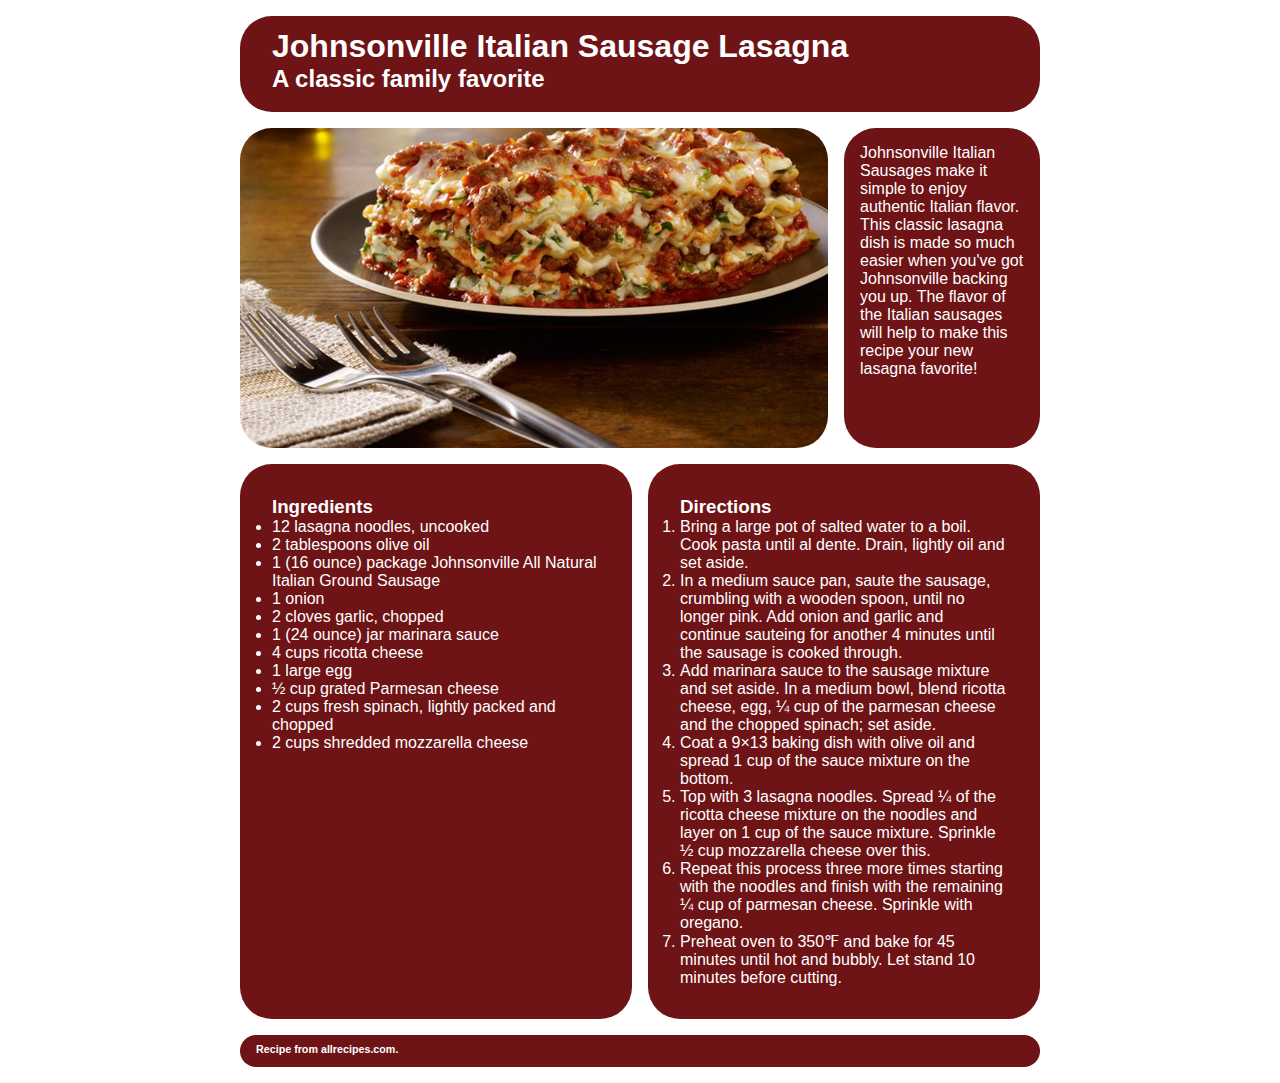
<file: grc338/css-grid-layout/index.html>
<!doctype html>
<html>
   <head>
      <meta charset="UTF-8">
      <meta name="viewport" content="width=device-width, initial-scale=1">
      <link rel="stylesheet" type="text/css" href="lasagnastyle.css" />
      <title>Johnsonville Italian Sausage Lasagna</title>
   </head>
    
<!-- I’m providing this document, so you know how to style your page. But you are not supposed to change anything in it. -->
    
<!--Also, this is an HTML comment and it’s meant for human beings. The machine knows it is not supposed to process anything in it. (Leave this comment here, because you’re not supposed to change anything in the document.-->
        
   <body>
       
       <div class="container">
           
          <header>
             <h1>Johnsonville Italian Sausage Lasagna</h1>
             <h2>A classic family favorite</h2>
          </header>

          <figure>
             <img src="lasagna.jpg" alt="Lasagna on a plate."> <!-- Don’t change this line (or any other line). You’re smart, you can figure out how to link to an image without changing this line or anything in your HTML.-->
             <figcaption>Johnsonville Italian Sausages make it simple to enjoy authentic Italian flavor. This classic lasagna dish is made so much easier when you've got Johnsonville backing you up. The flavor of the Italian sausages will help to make this recipe your new lasagna favorite!</figcaption>
          </figure>

          <main>

             <section class="ingredients">

                <h3>Ingredients</h3>

                <ul>
                   <li>12 lasagna noodles, uncooked</li>
                   <li>2 tablespoons olive oil</li>
                   <li>1 (16 ounce) package Johnsonville All Natural Italian Ground Sausage</li>
                   <li>1 onion</li>
                   <li>2 cloves garlic, chopped</li>
                   <li>1 (24 ounce) jar marinara sauce</li>
                   <li>4 cups ricotta cheese</li>
                   <li>1 large egg</li>
                   <li>&frac12; cup grated Parmesan cheese</li>
                   <li>2 cups fresh spinach, lightly packed and chopped</li>
                   <li>2 cups shredded mozzarella cheese</li>
                </ul>

             </section><!--ingredients-->

             <section class="directions">

                <h3>Directions</h3>

                <ol>
                   <li>Bring a large pot of salted water to a boil. Cook pasta until al dente. Drain, lightly oil and set aside.</li>
                   <li>In a medium sauce pan, saute the sausage, crumbling with a wooden spoon, until no longer pink. Add onion and garlic and continue sauteing for another 4 minutes until the sausage is cooked through.</li>
                   <li>Add marinara sauce to the sausage mixture and set aside. In a medium bowl, blend ricotta cheese, egg, &frac14; cup of the parmesan cheese and the chopped spinach; set aside.</li>
                   <li>Coat a 9&times;13 baking dish with olive oil and spread 1 cup of the sauce mixture on the bottom.</li>
                   <li>Top with 3 lasagna noodles. Spread &frac14; of the ricotta cheese mixture on the noodles and layer on 1 cup of the sauce mixture. Sprinkle &frac12; cup mozzarella cheese over this.</li>
                   <li>Repeat this process three more times starting with the noodles and finish with the remaining &frac14; cup of parmesan cheese. Sprinkle with oregano.</li>
                   <li>Preheat oven to 350&#8457; and bake for 45 minutes until hot and bubbly. Let stand 10 minutes before cutting.</li>
                </ol>

             </section><!--directions-->

           </main>

          <footer>
             <h6>Recipe from allrecipes.com.</h6>
          </footer>
           
       </div>
           
   </body>
    
</html>
</file>
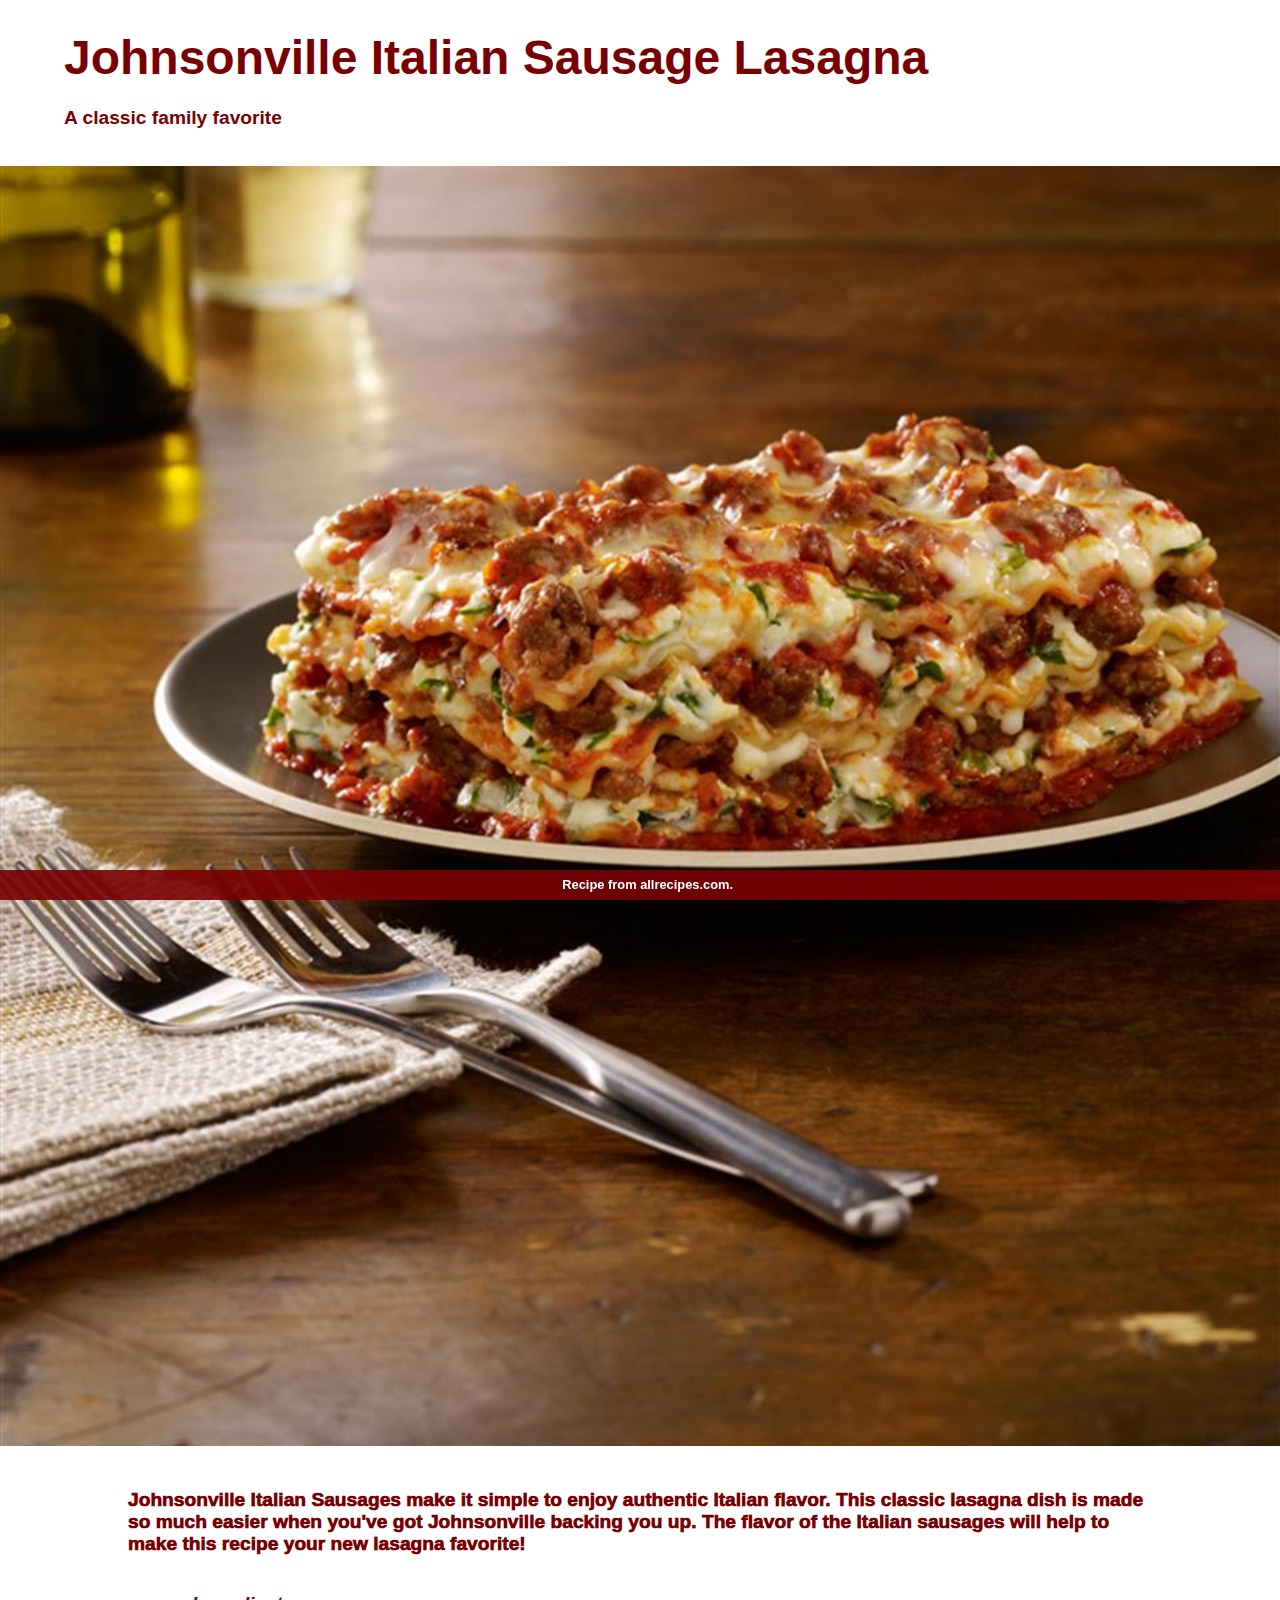
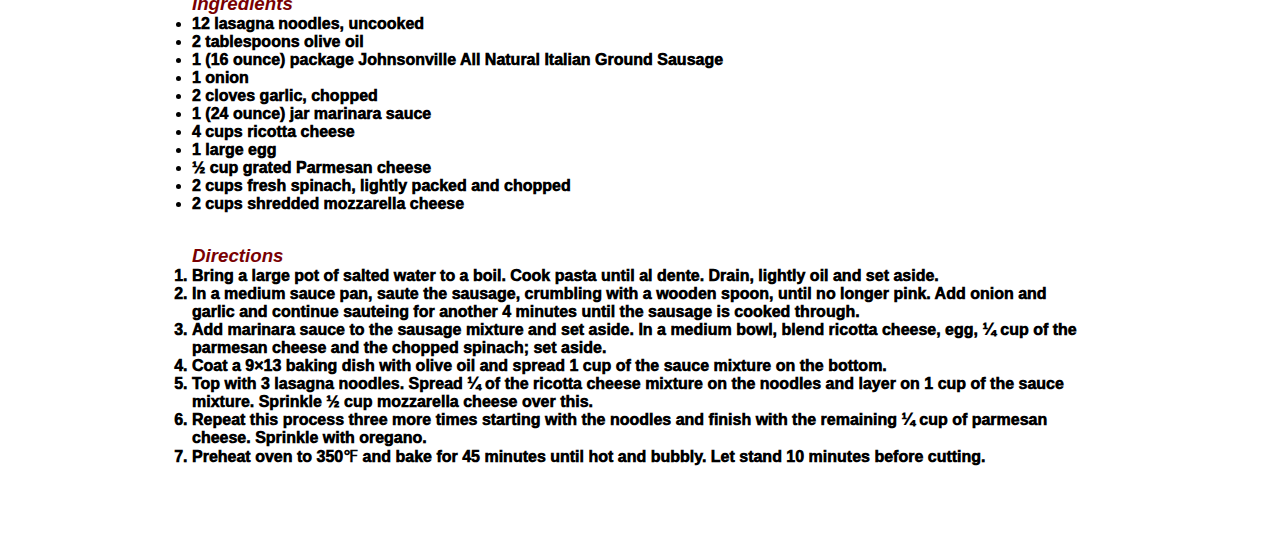
<file: grc338/css-mobile-first/index.html>
<!doctype html>
<html>
   <head>
      <meta charset="UTF-8">
      <meta name="viewport" content="width=device-width, initial-scale=1">
      <link rel="stylesheet" type="text/css" href="lasagnastyle.css" />
      <title>Johnsonville Italian Sausage Lasagna</title>
   </head>
    
<!-- I’m providing this document, so you know how to style your page. But you are not supposed to change anything in it. -->
    
<!--Also, this is an HTML comment and it’s meant for human beings. The machine knows it is not supposed to process anything in it. (Leave this comment here, because you’re not supposed to change anything in the document.-->
        
   <body>
       
      <header>
         <h1>Johnsonville Italian Sausage Lasagna</h1>
         <h2>A classic family favorite</h2>
      </header>
       
      <figure>
         <img src="image.jpg" alt="Lasagna on a plate."> <!-- Don’t change this line (or any other line). You’re smart, you can figure out how to link to an image without changing this line or anything in your HTML.-->
         <figcaption>Johnsonville Italian Sausages make it simple to enjoy authentic Italian flavor. This classic lasagna dish is made so much easier when you've got Johnsonville backing you up. The flavor of the Italian sausages will help to make this recipe your new lasagna favorite!</figcaption>
      </figure>
       
      <main>
          
         <section class="ingredients">
             
            <h3>Ingredients</h3>
             
            <ul>
               <li>12 lasagna noodles, uncooked</li>
               <li>2 tablespoons olive oil</li>
               <li>1 (16 ounce) package Johnsonville All Natural Italian Ground Sausage</li>
               <li>1 onion</li>
               <li>2 cloves garlic, chopped</li>
               <li>1 (24 ounce) jar marinara sauce</li>
               <li>4 cups ricotta cheese</li>
               <li>1 large egg</li>
               <li>&frac12; cup grated Parmesan cheese</li>
               <li>2 cups fresh spinach, lightly packed and chopped</li>
               <li>2 cups shredded mozzarella cheese</li>
            </ul>
             
         </section><!--ingredients-->
          
         <section class="directions">
             
            <h3>Directions</h3>
             
            <ol>
               <li>Bring a large pot of salted water to a boil. Cook pasta until al dente. Drain, lightly oil and set aside.</li>
               <li>In a medium sauce pan, saute the sausage, crumbling with a wooden spoon, until no longer pink. Add onion and garlic and continue sauteing for another 4 minutes until the sausage is cooked through.</li>
               <li>Add marinara sauce to the sausage mixture and set aside. In a medium bowl, blend ricotta cheese, egg, &frac14; cup of the parmesan cheese and the chopped spinach; set aside.</li>
               <li>Coat a 9&times;13 baking dish with olive oil and spread 1 cup of the sauce mixture on the bottom.</li>
               <li>Top with 3 lasagna noodles. Spread &frac14; of the ricotta cheese mixture on the noodles and layer on 1 cup of the sauce mixture. Sprinkle &frac12; cup mozzarella cheese over this.</li>
               <li>Repeat this process three more times starting with the noodles and finish with the remaining &frac14; cup of parmesan cheese. Sprinkle with oregano.</li>
               <li>Preheat oven to 350&#8457; and bake for 45 minutes until hot and bubbly. Let stand 10 minutes before cutting.</li>
            </ol>
             
         </section><!--directions-->
      
       </main>
       
      <footer>
         <h6>Recipe from allrecipes.com.</h6>
      </footer>
       
   </body>
    
</html>
</file>
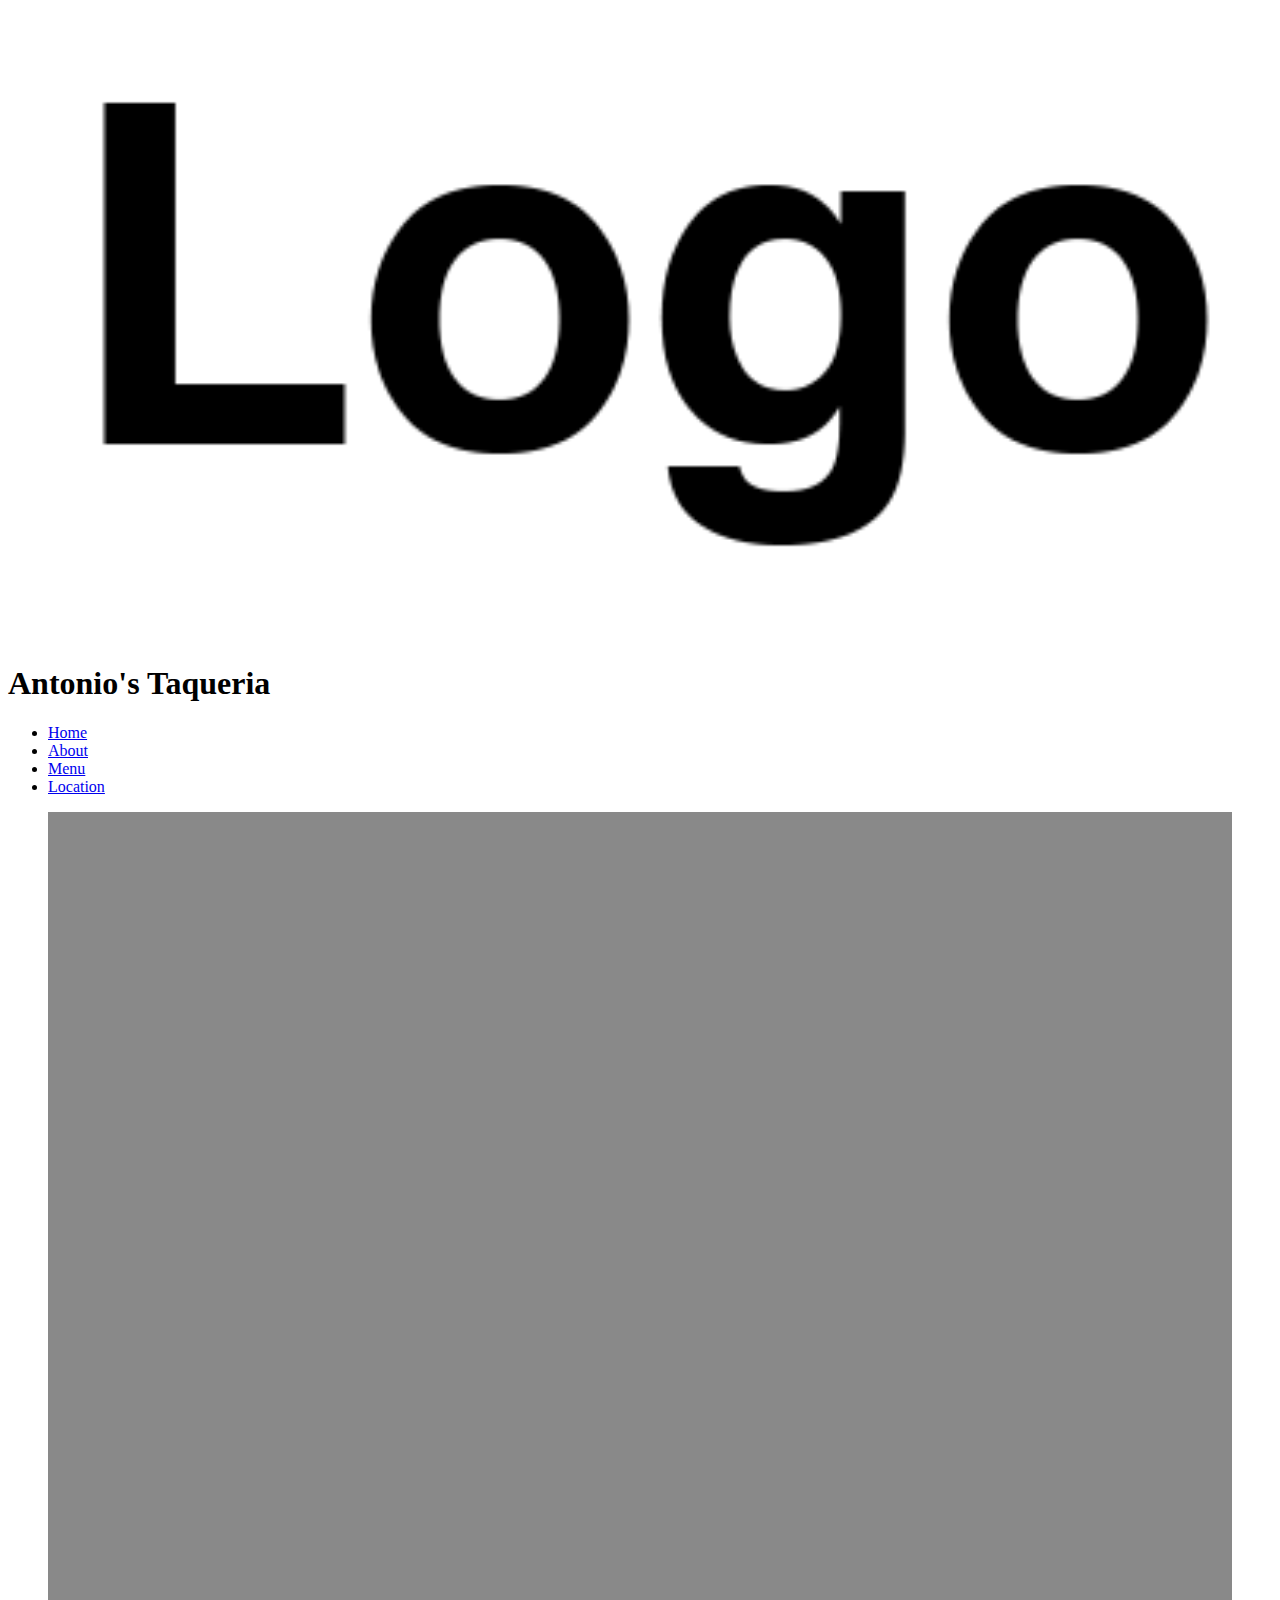
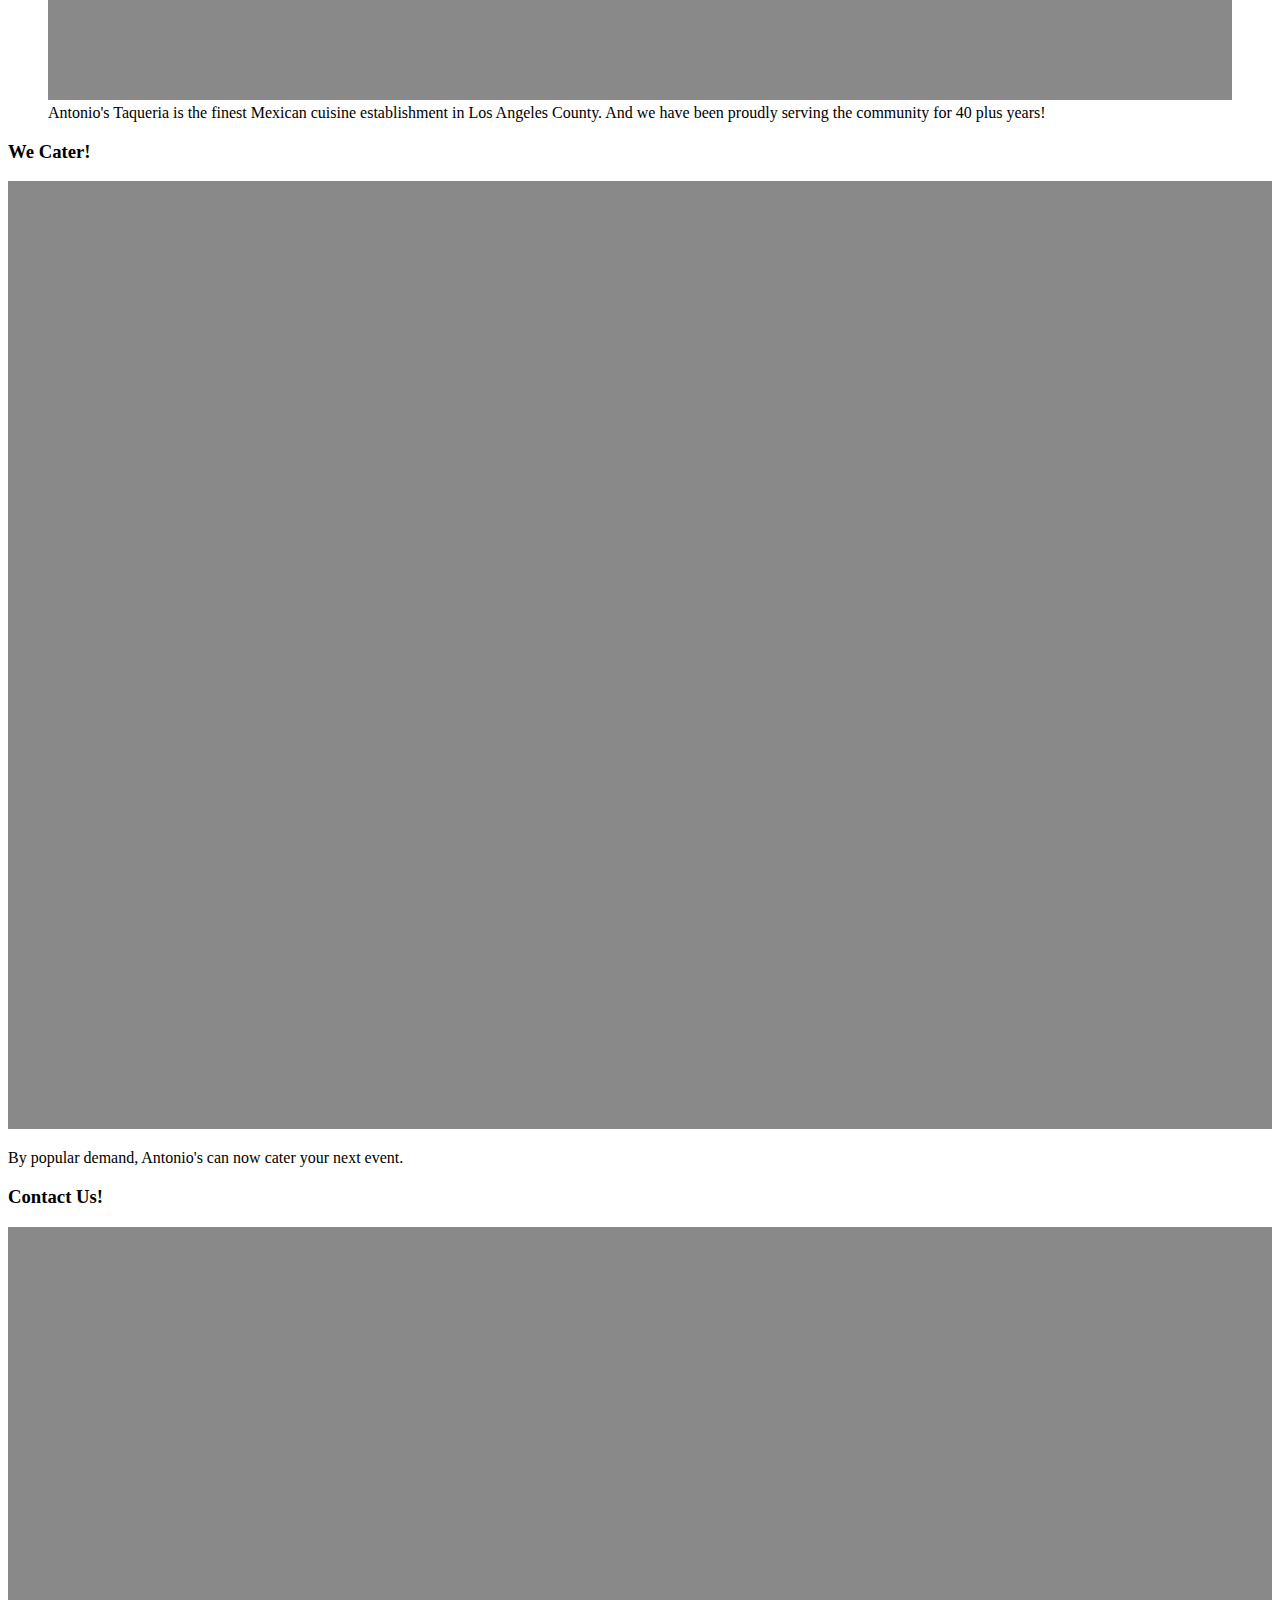
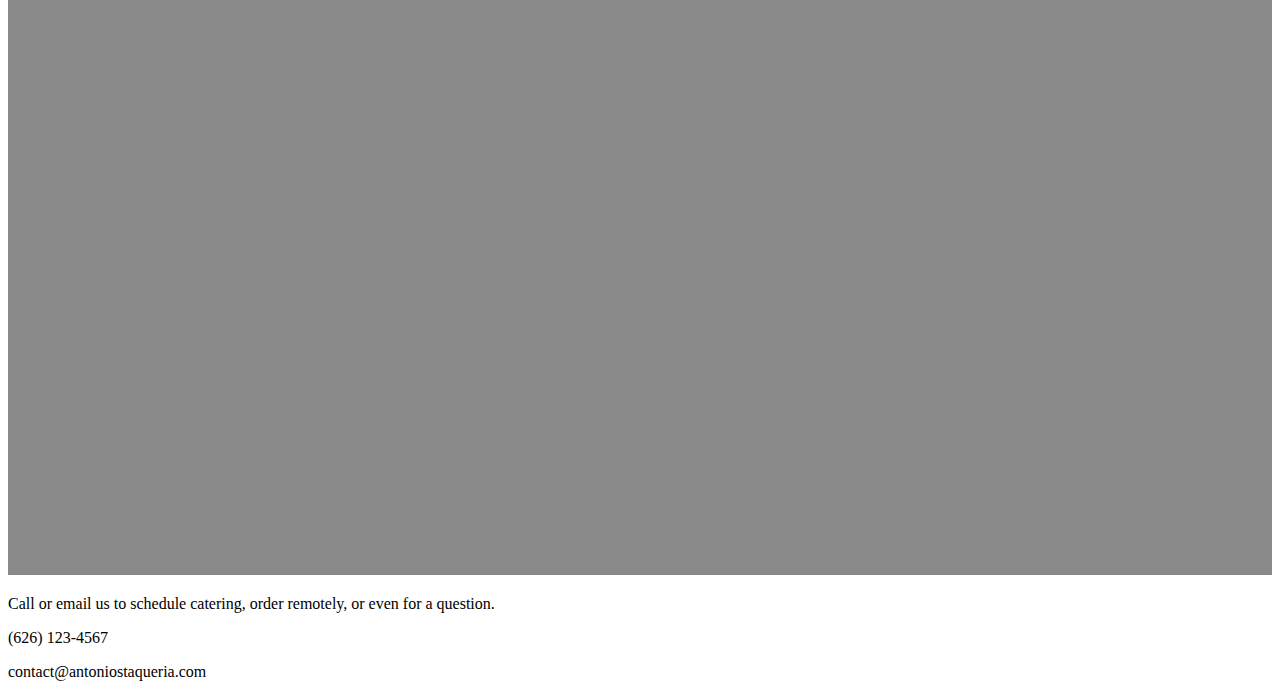
<file: grc338/website-content-hierarchy/index.html>
<!doctype html>
<html>
	
	<head>
		<meta charset="UTF-8">
		<meta name="viewport" content="width=device-width, initial-scale=1">
		<meta http-equiv="Cache-Control" content="no-cache, no-store, must-revalidate" />
		<meta http-equiv="Pragma" content="no-cache" />
		<meta http-equiv="Expires" content="0" />
		<link rel="stylesheet" type="text/css" href="style.css" />
		<title>Antonio's Taqueria Home Page</title>  
	</head>
	
	<body>
		
		<div class="container">
		
		<header>
			<img src="logo.png" alt="Antonio's Taqueria Logo">
			<h1>Antonio's Taqueria</h1>
			<nav>
				<ul>
					<li><a href="index.html">Home</a></li>
					<li><a href="about.html">About</a></li>
					<li><a href="menu.html">Menu</a></li>
					<li><a href="location.html">Location</a></li>
				</ul>
			</nav>
		</header>
		
		<figure>
			<img src="storefrontPlaceholder.jpg" alt="Our storefront.">
			<figcaption>Antonio's Taqueria is the finest Mexican cuisine establishment in Los Angeles County. And we have been proudly serving the community for 40 plus years!</figcaption>
		</figure>
		
		<main>
			
			<section class="catering">
				<h3>We Cater!</h3>
				<img src="cateringPlaceholder.jpg" alt="Catering display.">
				<p>By popular demand, Antonio's can now cater your next event.</p>
			</section>
			
			<section class="contact">
				<h3>Contact Us!</h3>
				<img src="streetviewPlaceholder.jpg" alt="The view of Antonio's from the street.">
				<p>Call or email us to schedule catering, order remotely, or even for a question.</p>
				<p>(626) 123-4567</p>
				<p>contact@antoniostaqueria.com</p>
			</section>

		</main>
		
		</div>
		
	</body>
	
</html>
</file>
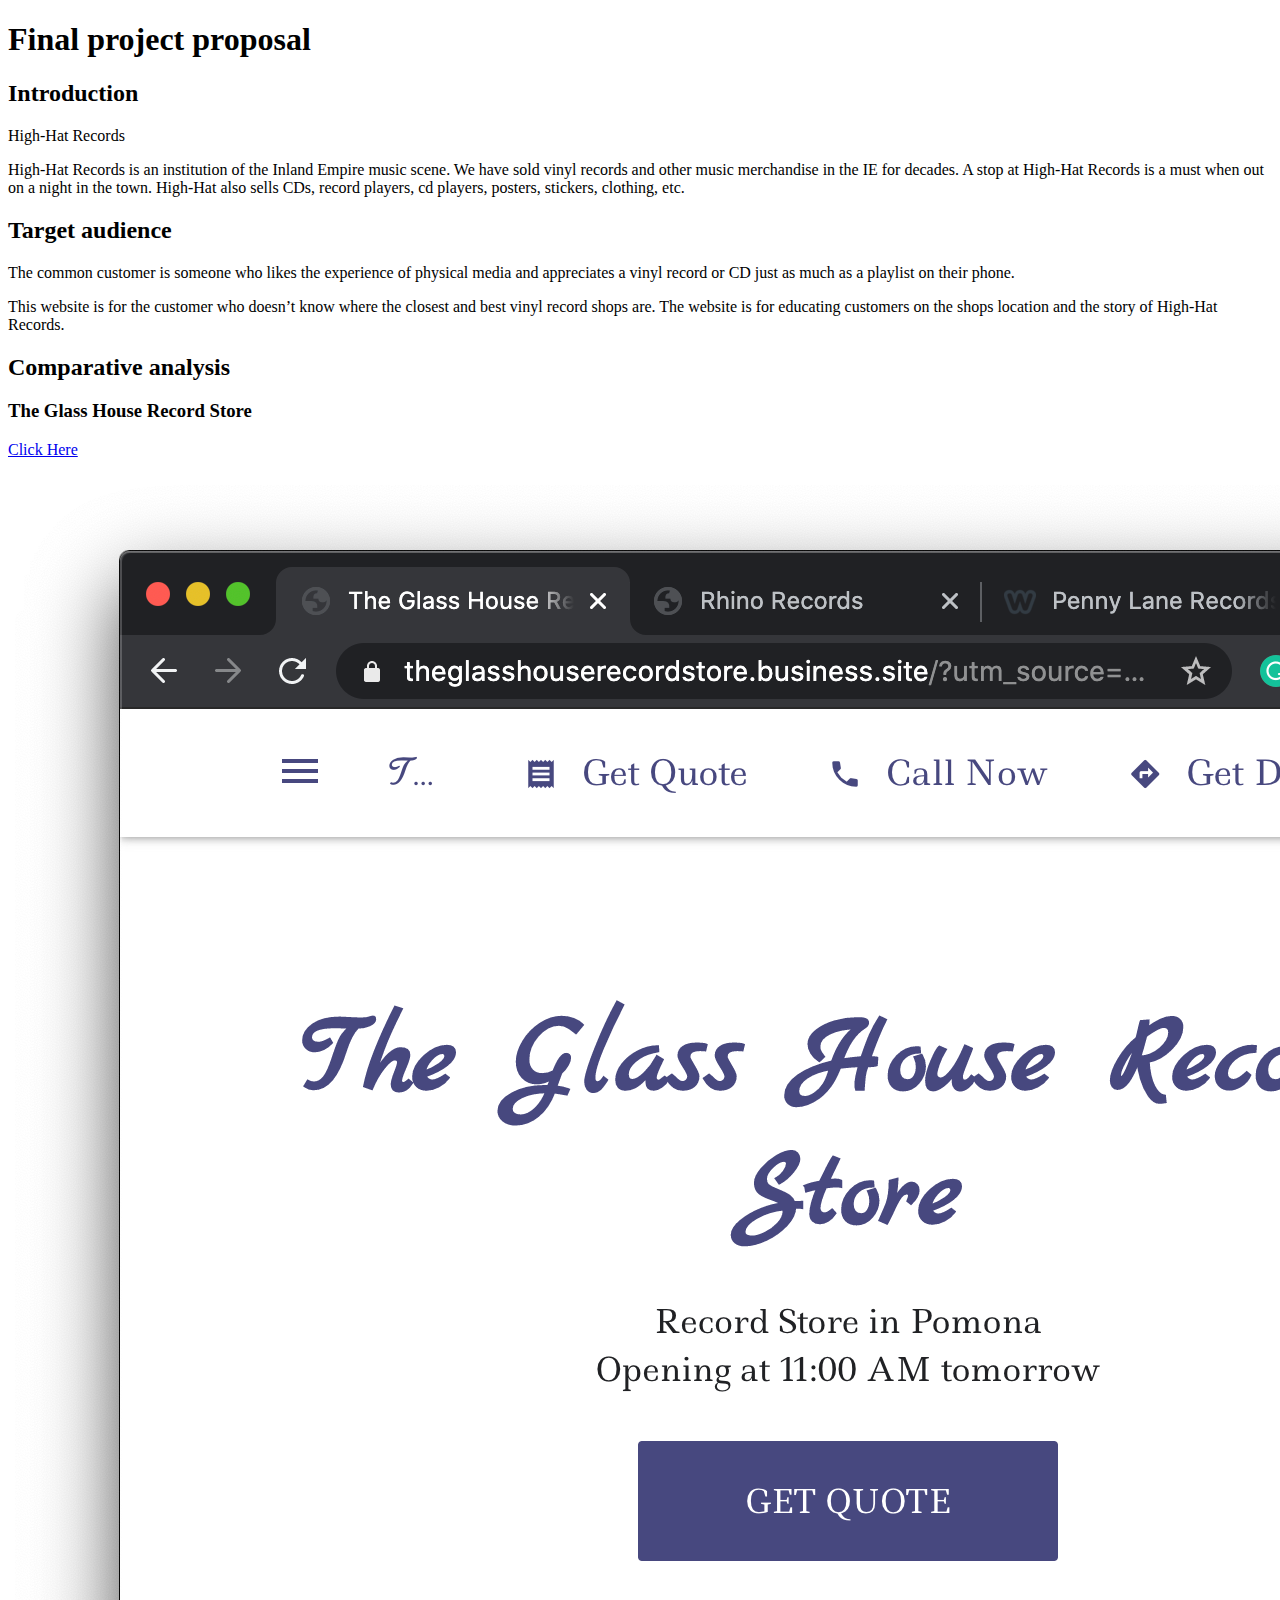
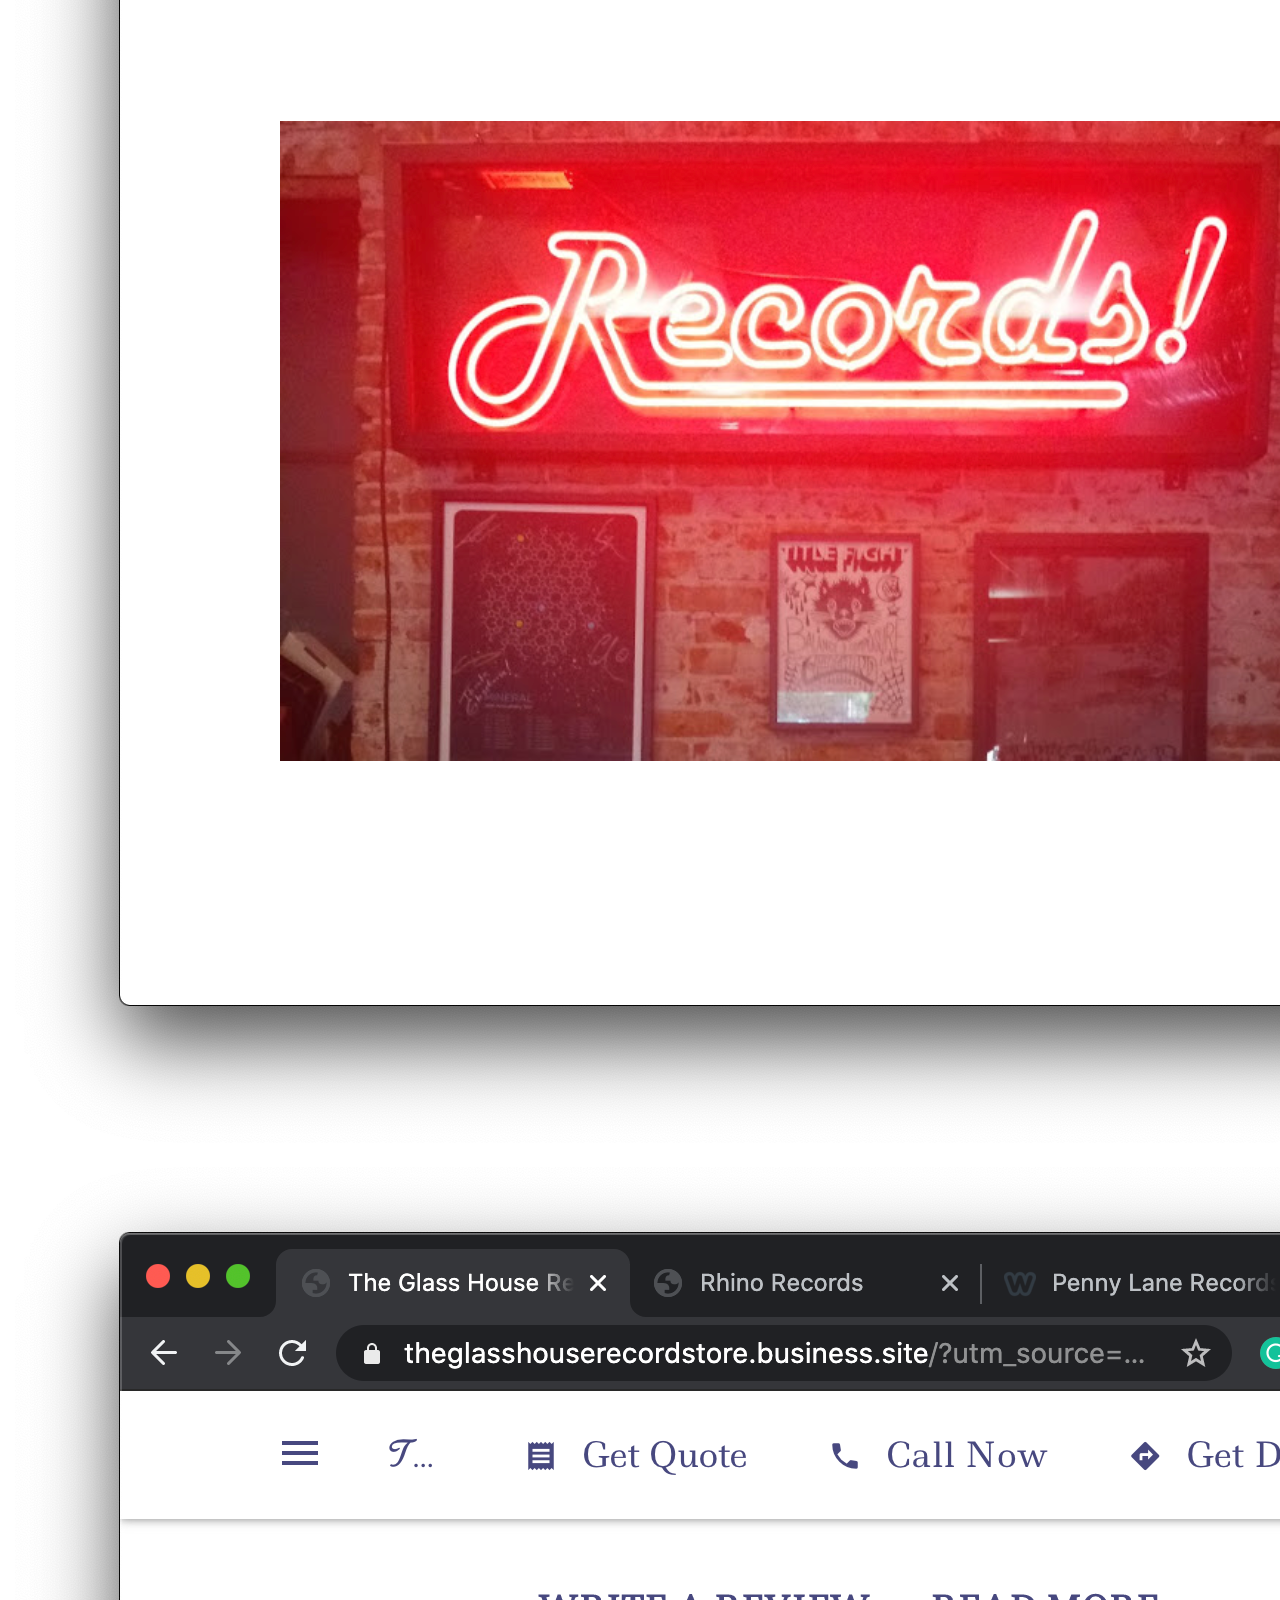
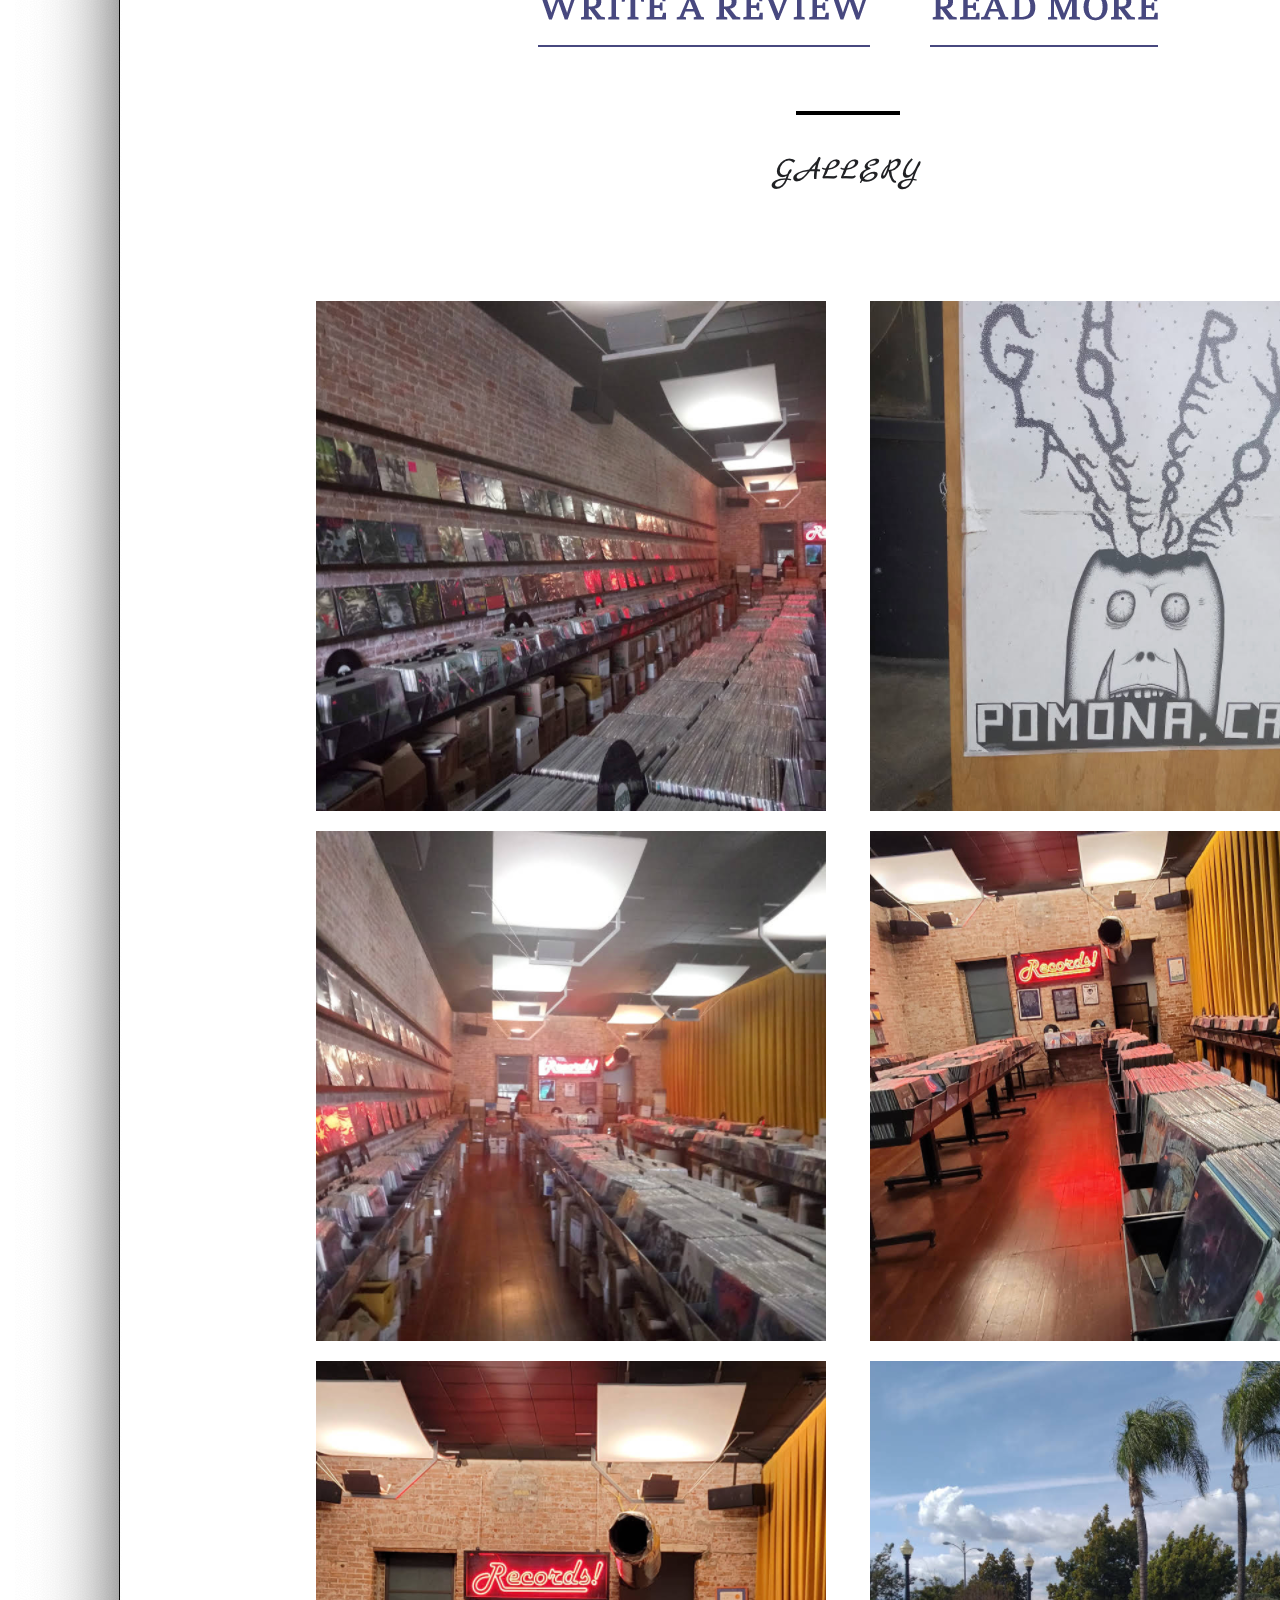
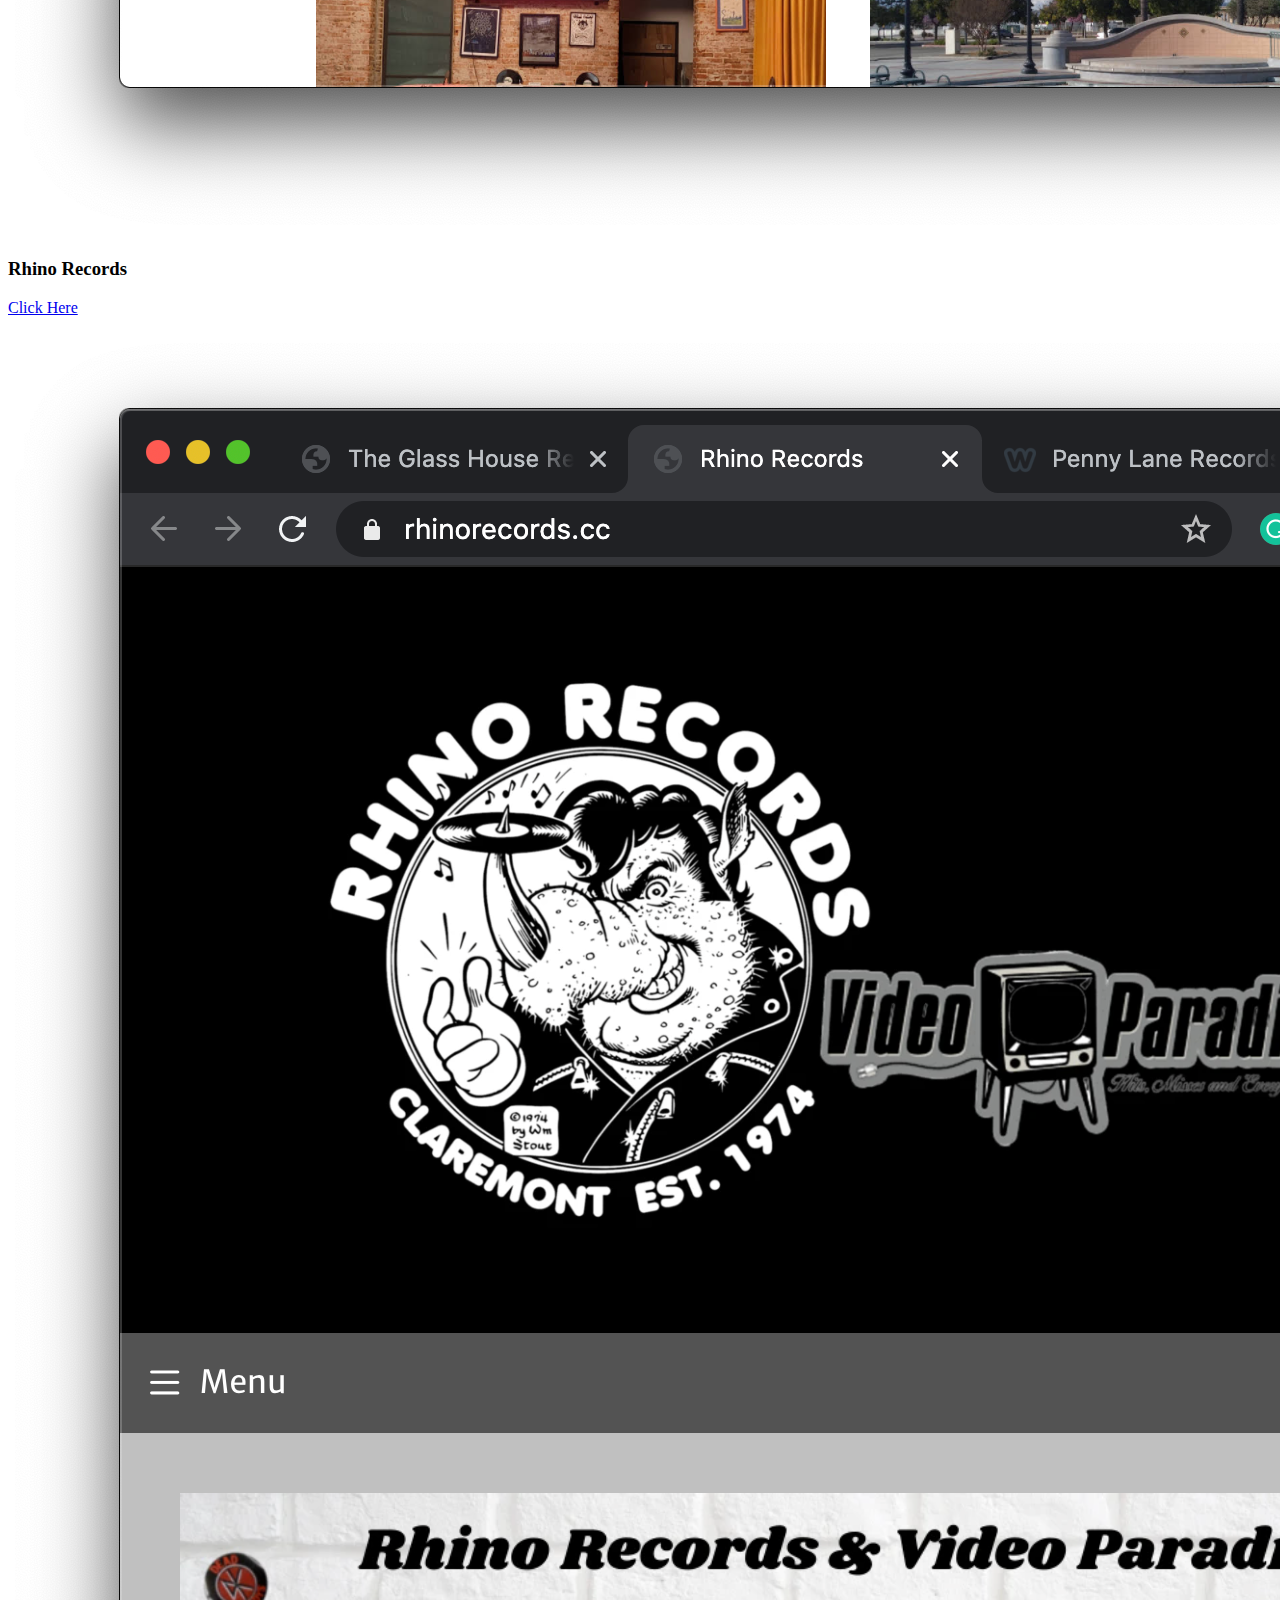
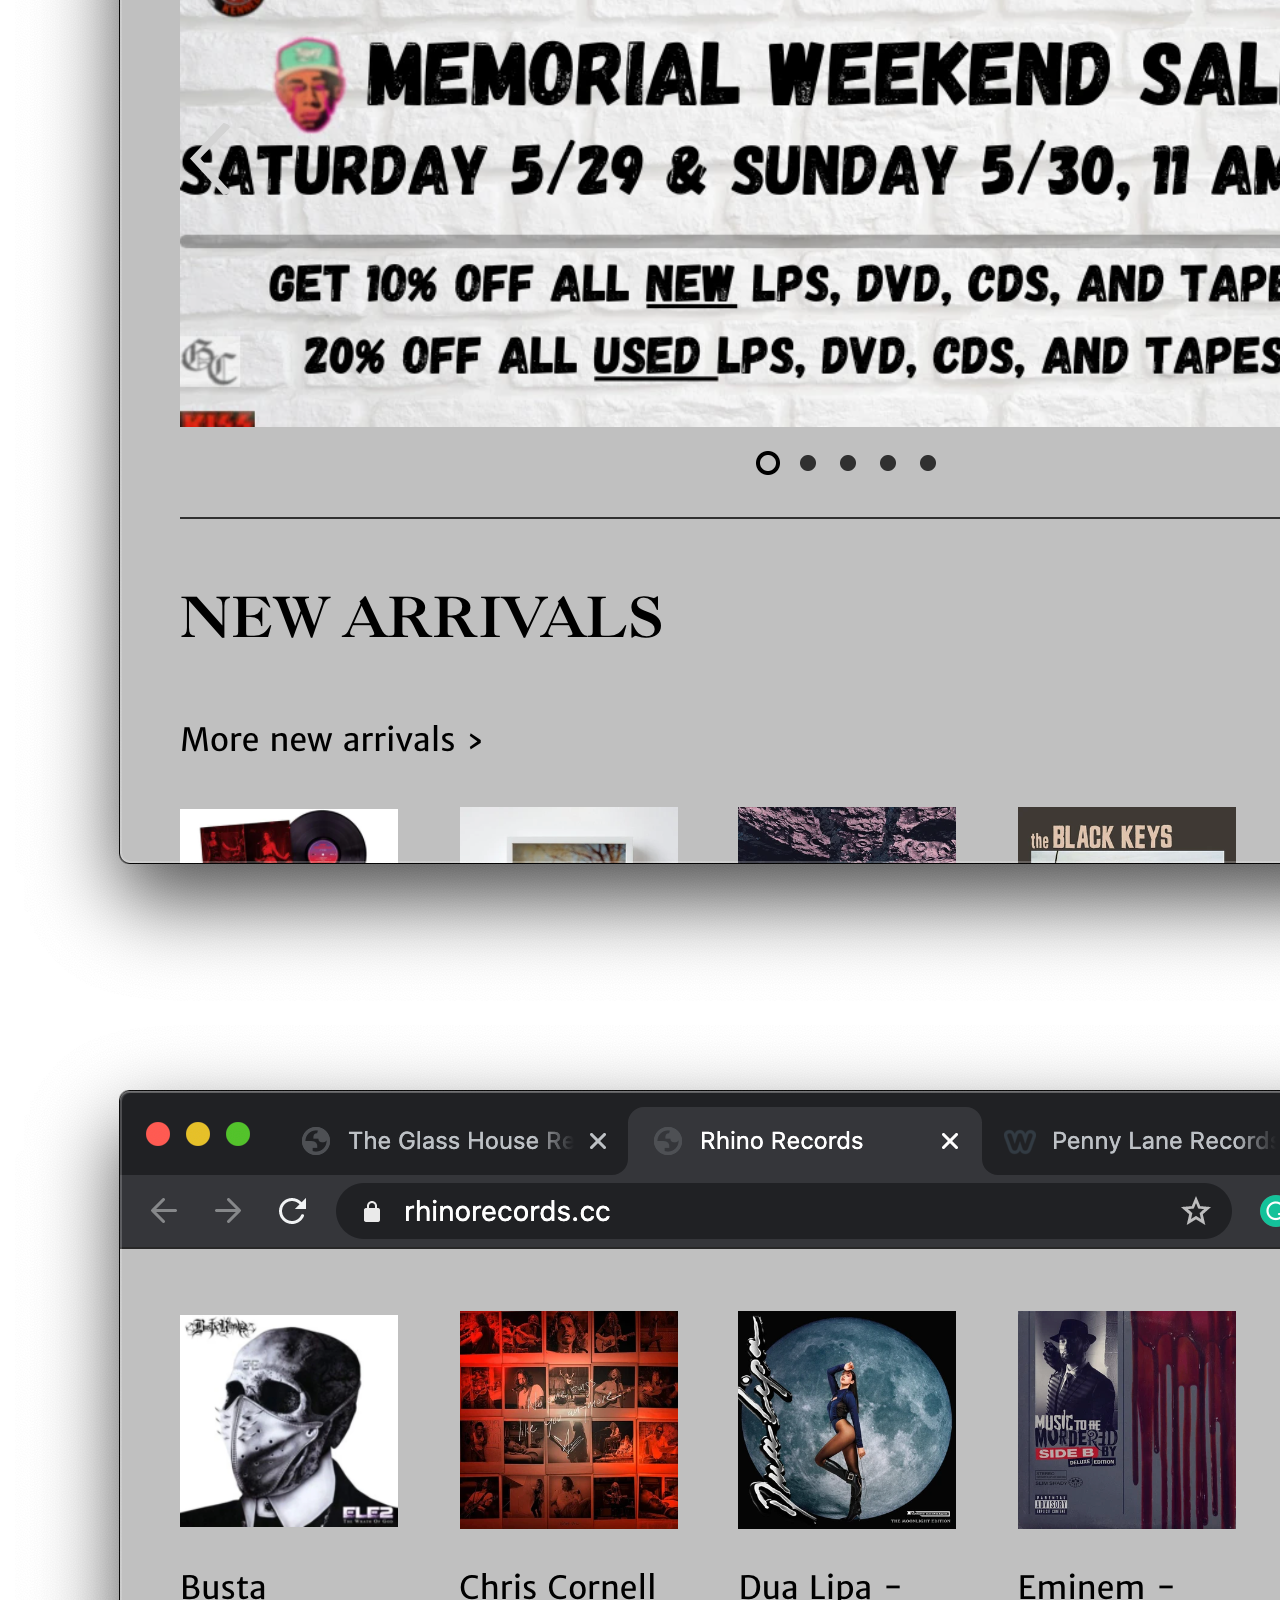
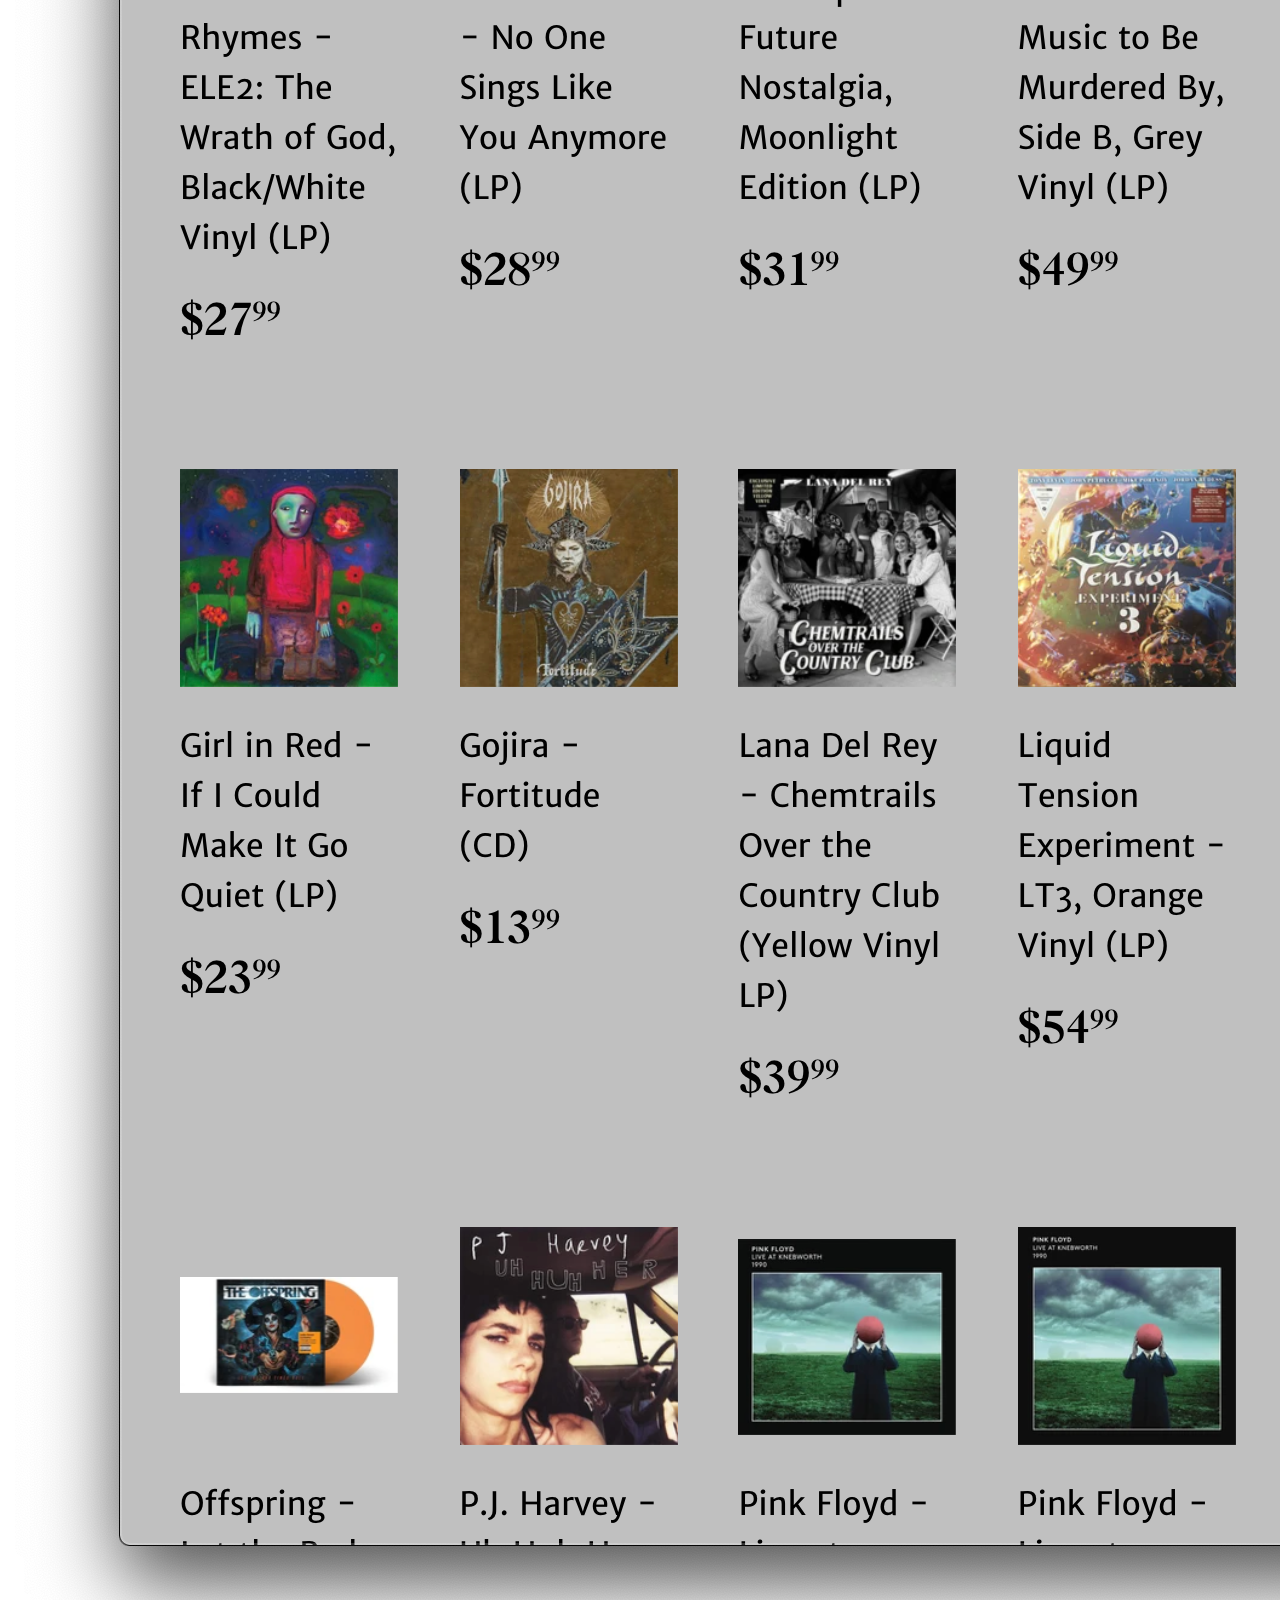
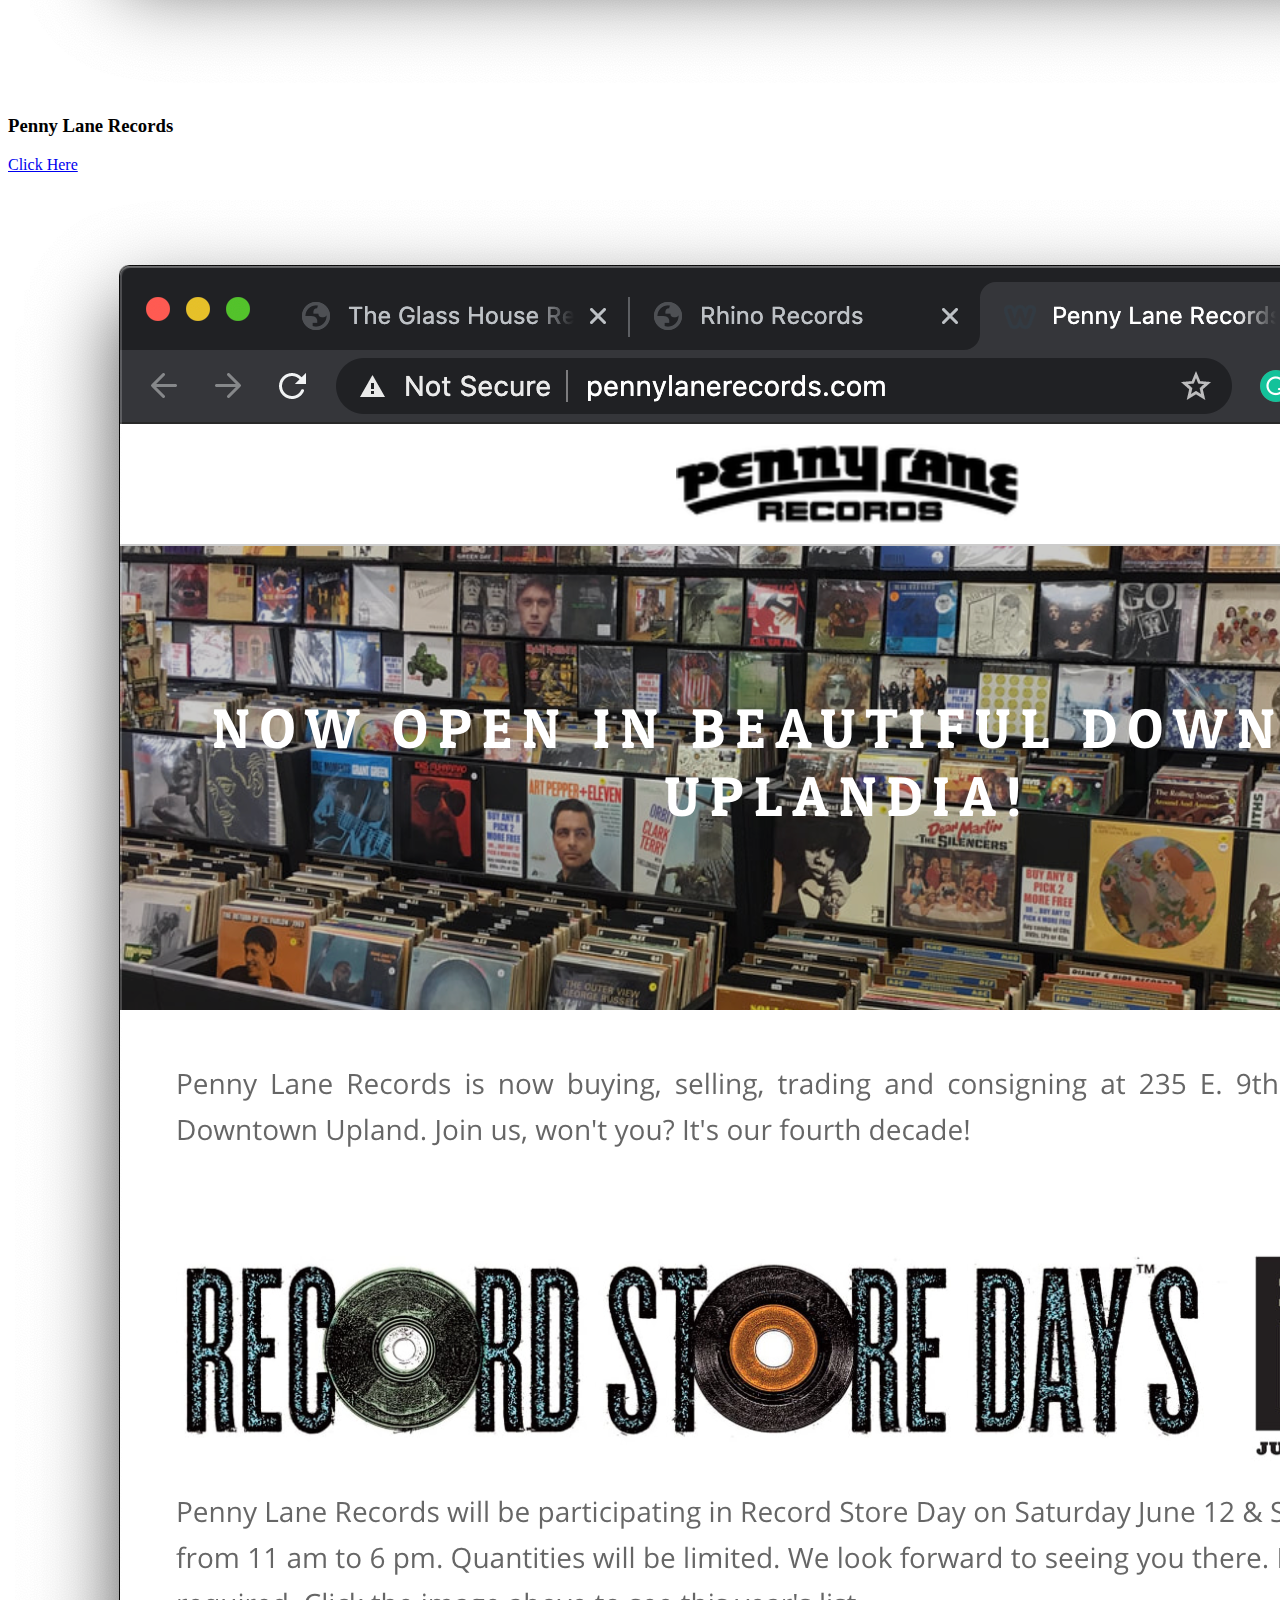
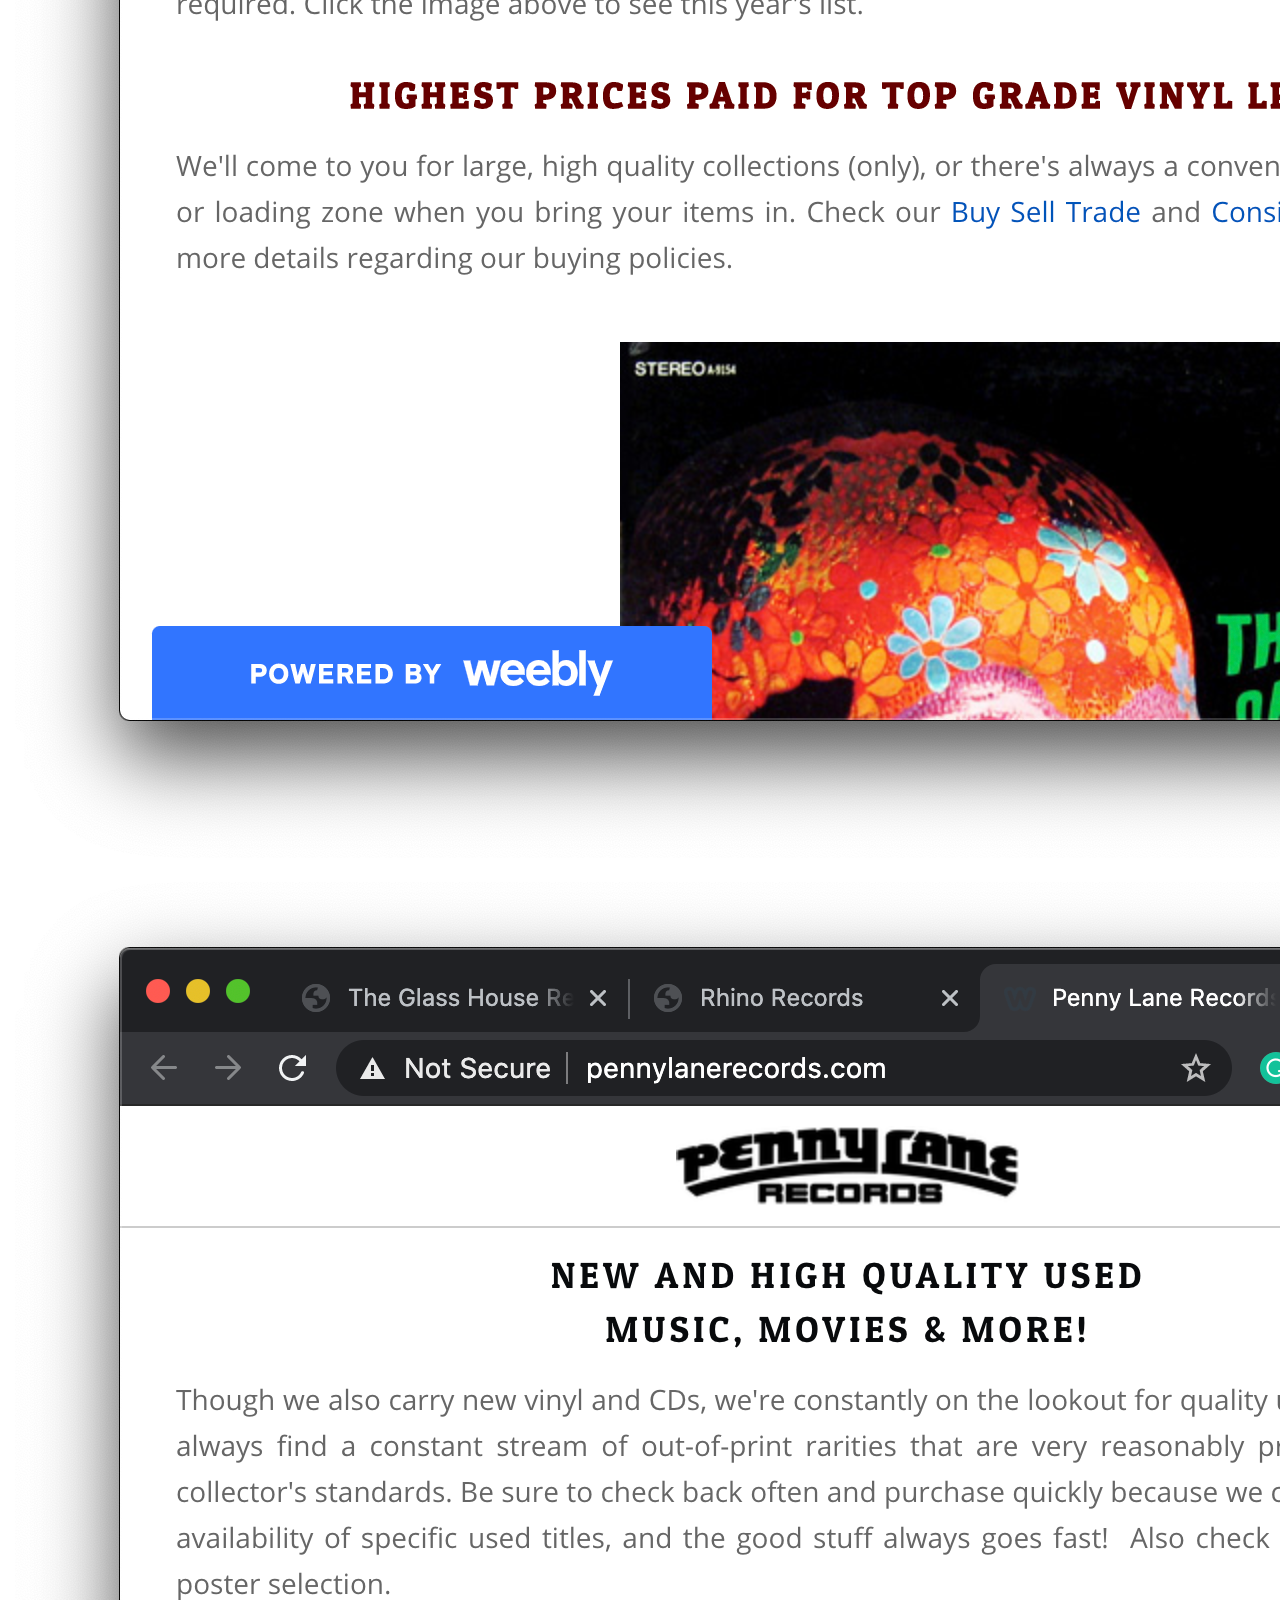
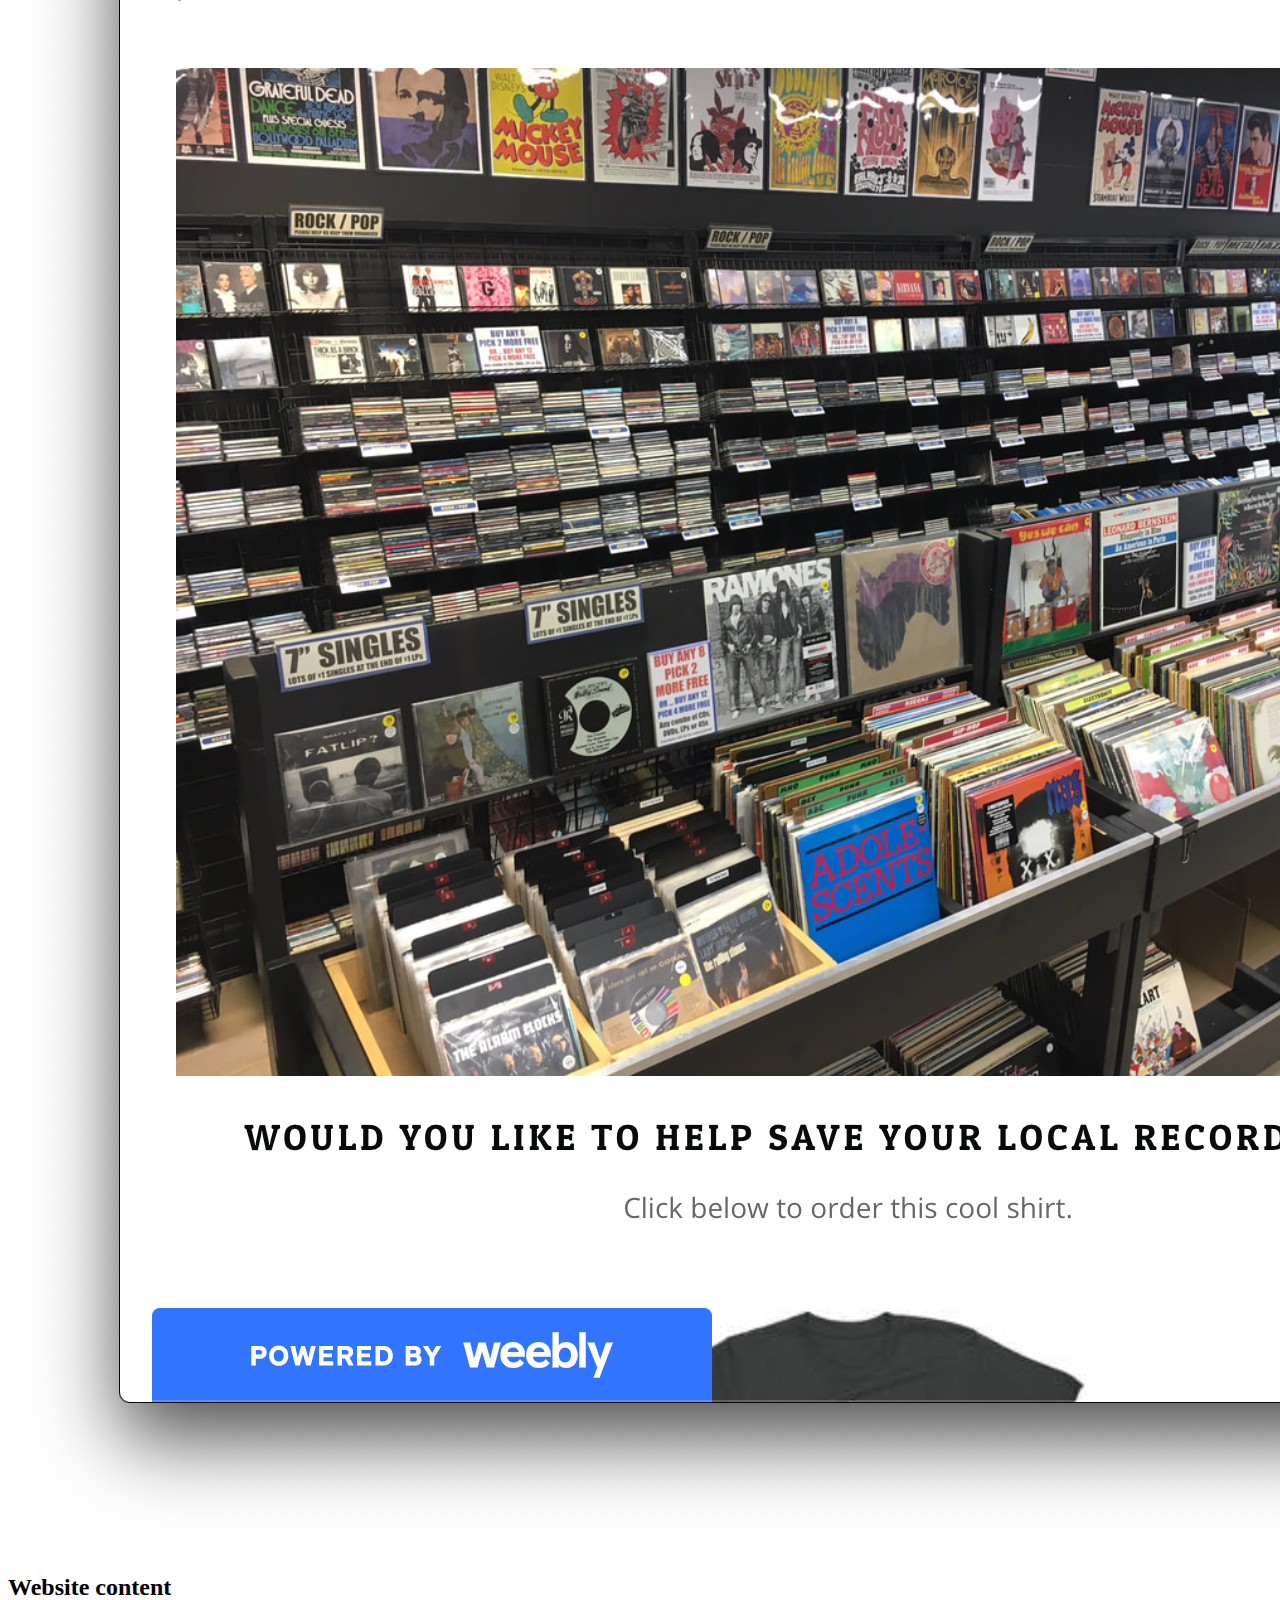
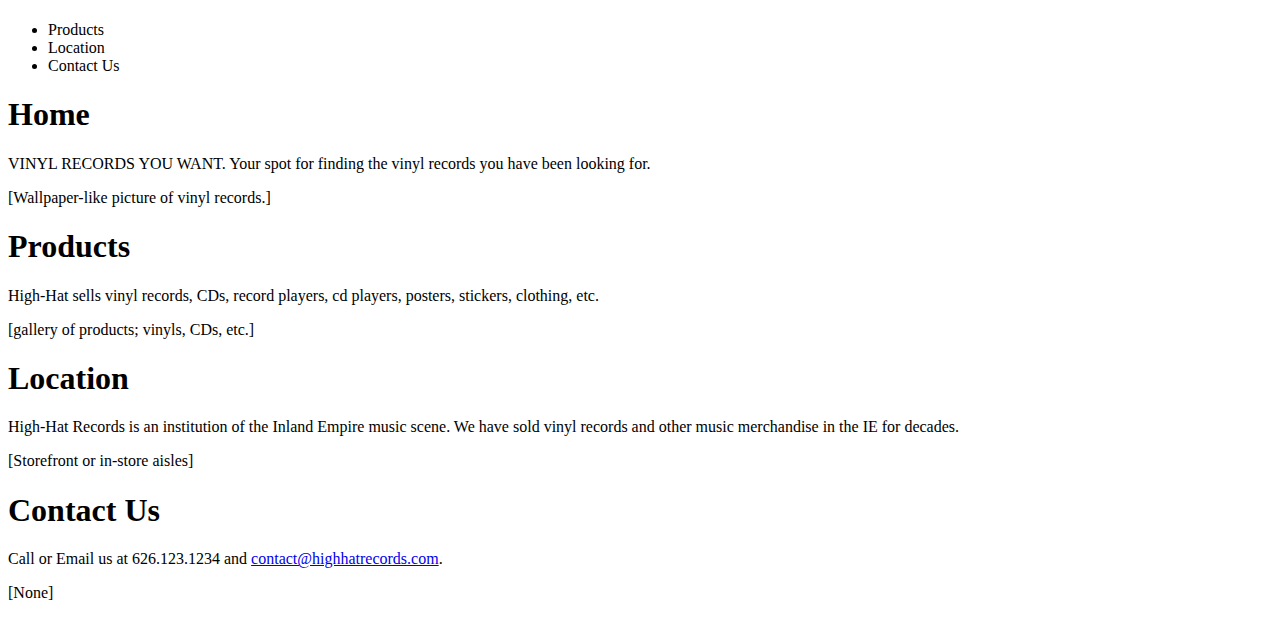
<file: grc338/website-proposal/index.html>
<!doctype html>  
<html>
    <head>
        <meta charset="UTF-8">
        <meta name="viewport" content="width=device-width, initial-scale=1">
         <link rel="stylesheet" type="text/css" href="https://grc-ribeiro.github.io/files/proposal.css">  <!-- Leave this line as is. -->
        <title>Eric Hernandez - Final project proposal</title>
        <!--please change Your Name to your name-->
    </head>
    <body>
    
        <div class="container">
        
            <h1>Final project proposal</h1>
            
            <h2>Introduction</h2>
            
            <p>High-Hat Records</p><!--Change it to the name of the company-->
            
            <p>High-Hat Records is an institution of the Inland Empire music scene. We have sold vinyl records and other music merchandise in the IE for decades. A stop at High-Hat Records is a must when out on a night in the town. High-Hat also sells CDs, record players, cd players, posters, stickers, clothing, etc.</p><!--Short description of the company-->
            
            <h2>Target audience</h2>
            
            <p>The common customer is someone who likes the experience of physical media and appreciates a vinyl record or CD just as much as a playlist on their phone.</p><!-- Who are the people who use this site? -->
           
            <p>This website is for the customer who doesn’t know where the closest and best vinyl record shops are. The website is for educating customers on the shops location and the story of High-Hat Records.</p><!-- What are their primary task and goals? -->
            
            <h2>Comparative analysis</h2>
            
            <!-- Three examples of three good websites in the same (or similar) industry. Include two screen shots of each website. -->
            
            <h3>The Glass House Record Store  </h3><!-- Change this name to the actual name of the site. -->
           
            <p><a href="https://theglasshouserecordstore.business.site/?utm_source=gmb&utm_medium=referral">Click Here</a></p> <!-- Change it to the actual URL of the reference website. -->
            
            <img src="A1.png" alt="Screenshot of the home page of the The Glass House Record Store website." title="" />
            
            <img src="A2.png" alt="Screenshot of the gallery page of the The Glass House Record Store website." title="" />

            <h3>Rhino Records</h3><!-- Change this name to the actual name of the site. -->
           
            <p><a href="https://rhinorecords.cc/">Click Here</a></p> <!-- Change it to the actual URL of the reference website. -->
            
            <img src="B1.png" alt="Screenshot of the home page of the Rhino Records website." title="" />
            
            <img src="B2.png" alt="Screenshot of the product page of the Rhino Records website." title="" />


            <h3>Penny Lane Records</h3><!-- Change this name to the actual name of the site. -->
           
            <p><a href="http://wwwhttp://www.pennylanerecords.com/example.com">Click Here</a></p> <!-- Change it to the actual URL of the reference website. -->
            
            <img src="C1.png" alt="Screenshot of the home page of the Penny Lane Records website." title="" />
            
            <img src="C2.png" alt="Screenshot of the product page of the Penny Lane Records website." title="" />


            <h2>Website content</h2>
           
           <nav>
                 <ul>
                    <li>Products</li>
                    <li>Location</li>
                    <li>Contact Us</li>
                </ul>
            </nav>
            
            <section>
            
					<h1>Home</h1>
				
					<p>VINYL RECORDS YOU WANT. Your spot for finding the vinyl records you have been looking for.</p>
			  
					<p>[Wallpaper-like picture of vinyl records.]</p>
				
            </section>
            
            <section>
            
					<h1> Products </h1>
				
					<p>High-Hat sells vinyl records, CDs, record players, cd players, posters, stickers, clothing, etc.</p>
			  
					<p>    [gallery of products; vinyls, CDs, etc.] </p>
				
            </section>
            
            <section>
            
					<h1> Location </h1>
				
					<p>High-Hat Records is an institution of the Inland Empire music scene. We have sold vinyl records and other music merchandise in the IE for decades.</p>
				
					<p>    [Storefront or in-store aisles] </p>
				
            </section>
            
            <section>
            
					<h1> Contact Us </h1>
				
					<p>Call or Email us at 626.123.1234 and <a href="mailto:contact@highhatrecords.com">contact@highhatrecords.com</a>.</p>
			  
					<p>    [None] </p>
				
            </section>
            
        
        </div>
    </body>
</html>
</file>
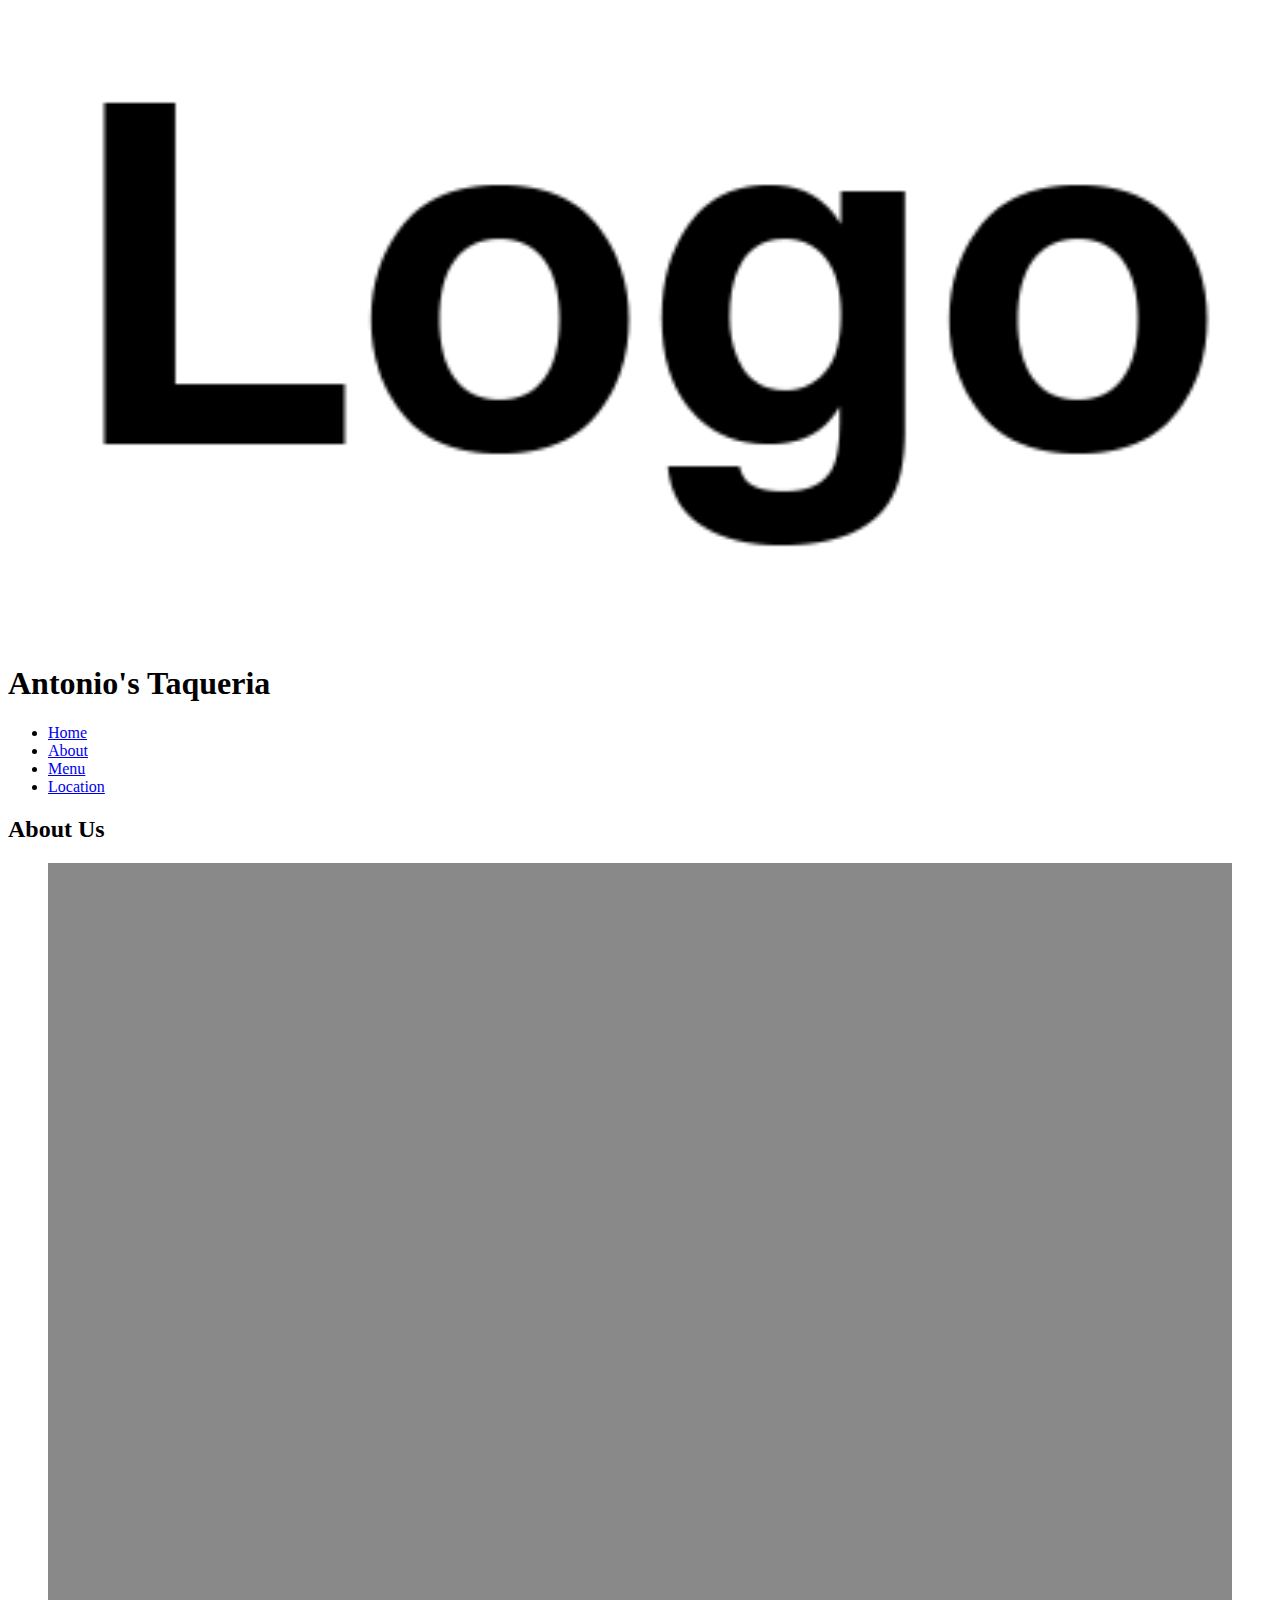
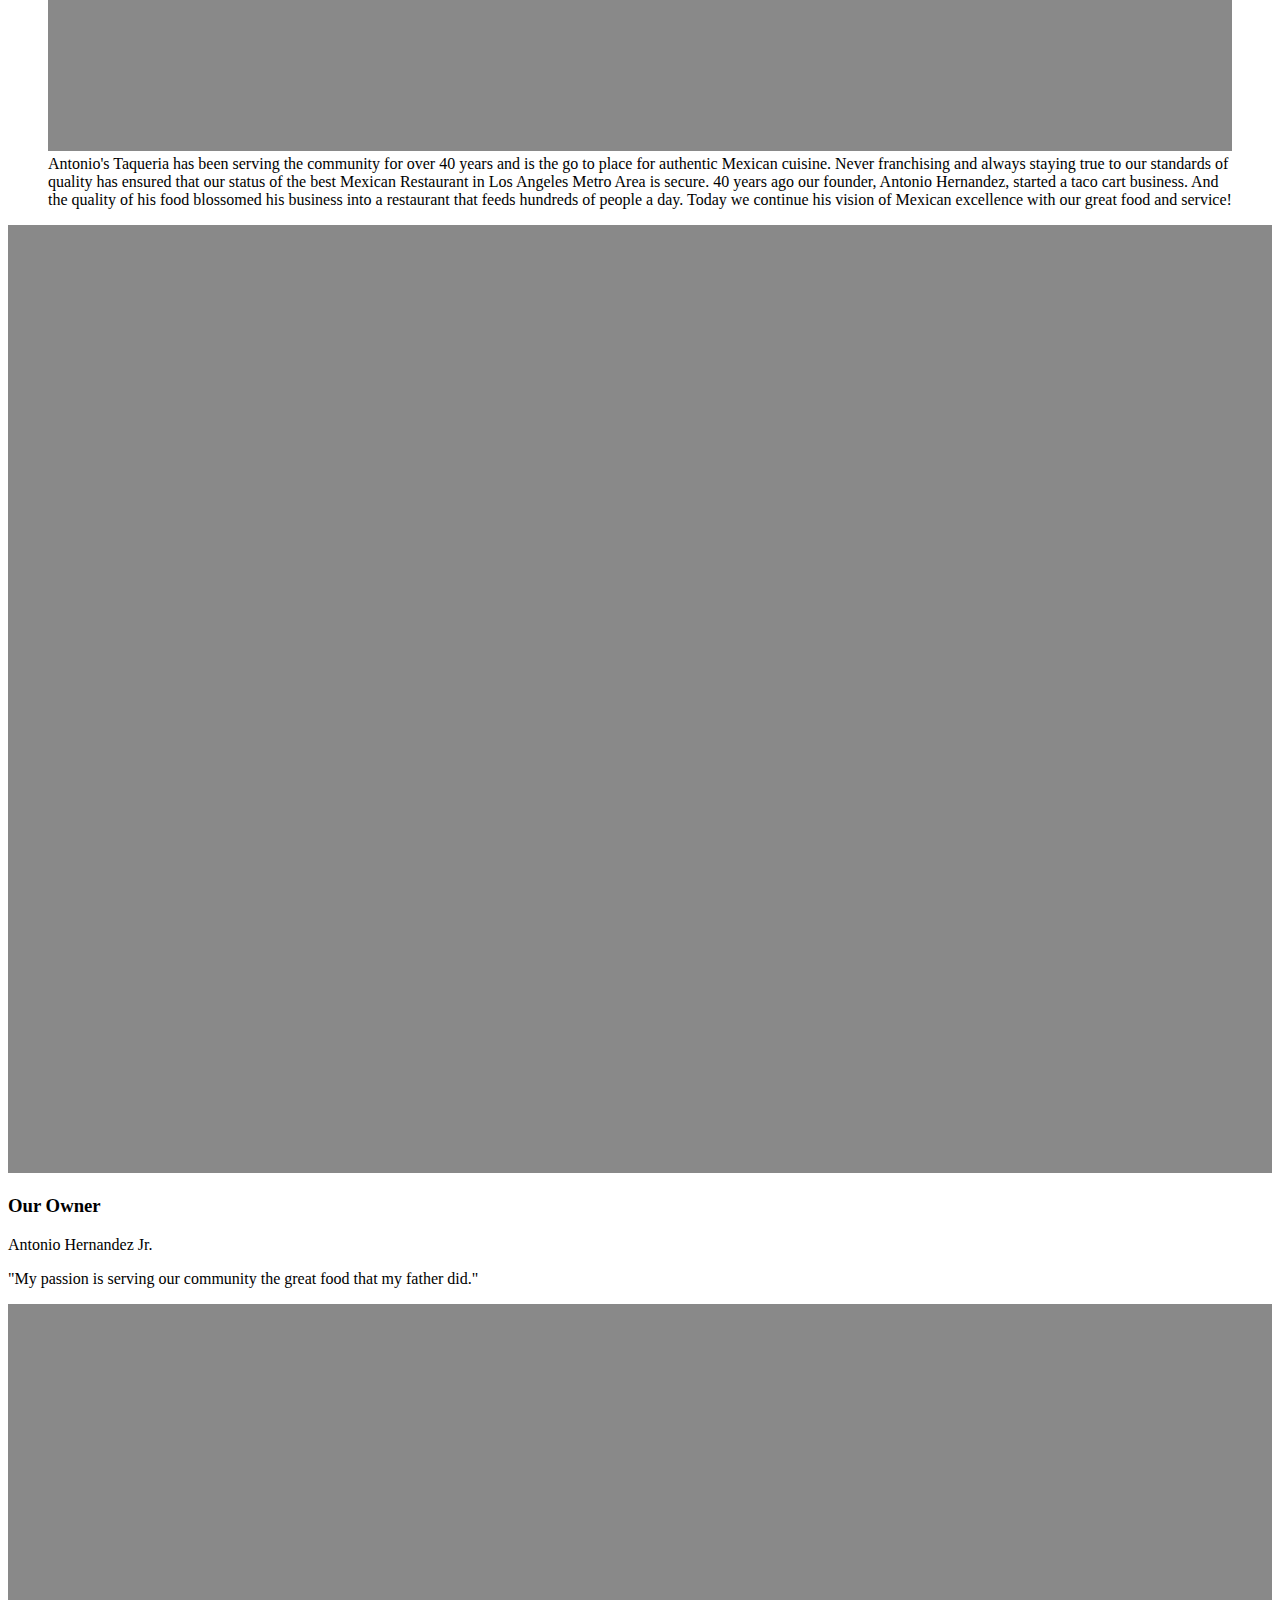
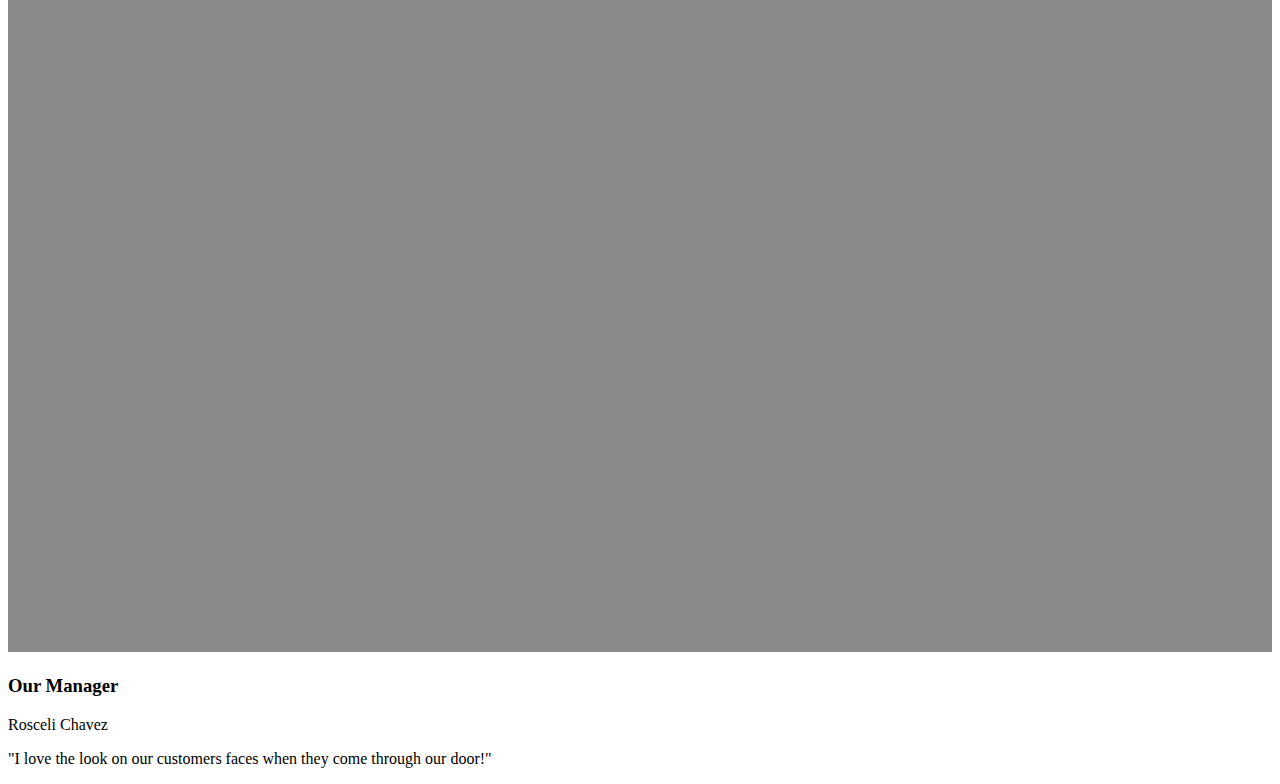
<file: grc338/website-content-hierarchy/about.html>
<!doctype html>
<html>
	
	<head>
		<meta charset="UTF-8">
		<meta name="viewport" content="width=device-width, initial-scale=1">
		<meta http-equiv="Cache-Control" content="no-cache, no-store, must-revalidate" />
		<meta http-equiv="Pragma" content="no-cache" />
		<meta http-equiv="Expires" content="0" />
		<link rel="stylesheet" type="text/css" href="style.css" />
		<title>Antonio's Taqueria About Page</title>  
	</head>
	
	<body>
		
		<div class="container">
		
		<header>
			<img src="logo.png" alt="Antonio's Taqueria Logo">
			<h1>Antonio's Taqueria</h1>
			<nav>
				<ul>
					<li><a href="index.html">Home</a></li>
					<li><a href="about.html">About</a></li>
					<li><a href="menu.html">Menu</a></li>
					<li><a href="location.html">Location</a></li>
				</ul>
			</nav>
		</header>
			
		<h2>About Us</h2>
		
		<figure>
			<img src="employeesPlaceholder.jpg" alt="Employees standing in front of restuarant.">
			<figcaption>Antonio's Taqueria has been serving the community for over 40 years and is the go to place for authentic Mexican cuisine. Never franchising and always staying true to our standards of quality has ensured that our status of the best Mexican Restaurant in Los Angeles Metro Area is secure. 40 years ago our founder, Antonio Hernandez, started a taco cart business. And the quality of his food blossomed his business into a restaurant that feeds hundreds of people a day. Today we continue his vision of Mexican excellence with our great food and service!</figcaption>
		</figure>
		
		<main>
			
			<section class="owner">
				<img src="ownerPlaceholder.jpg" alt="Our owner Antonio Hernandez Jr.">
				<h3>Our Owner</h3>
				<p>Antonio Hernandez Jr.</p>
				<p>"My passion is serving our community the great food that my father did."</p>
			</section>
			
			<section class="Manager">
				<img src="managerPlaceholder.jpg" alt="Our manager Rosceli Chavez.">
				<h3>Our Manager</h3>
				<p>Rosceli Chavez</p>
				<p>"I love the look on our customers faces when they come through our door!"</p>
			</section>

		</main>
		
		</div>
		
	</body>
	
</html>
</file>
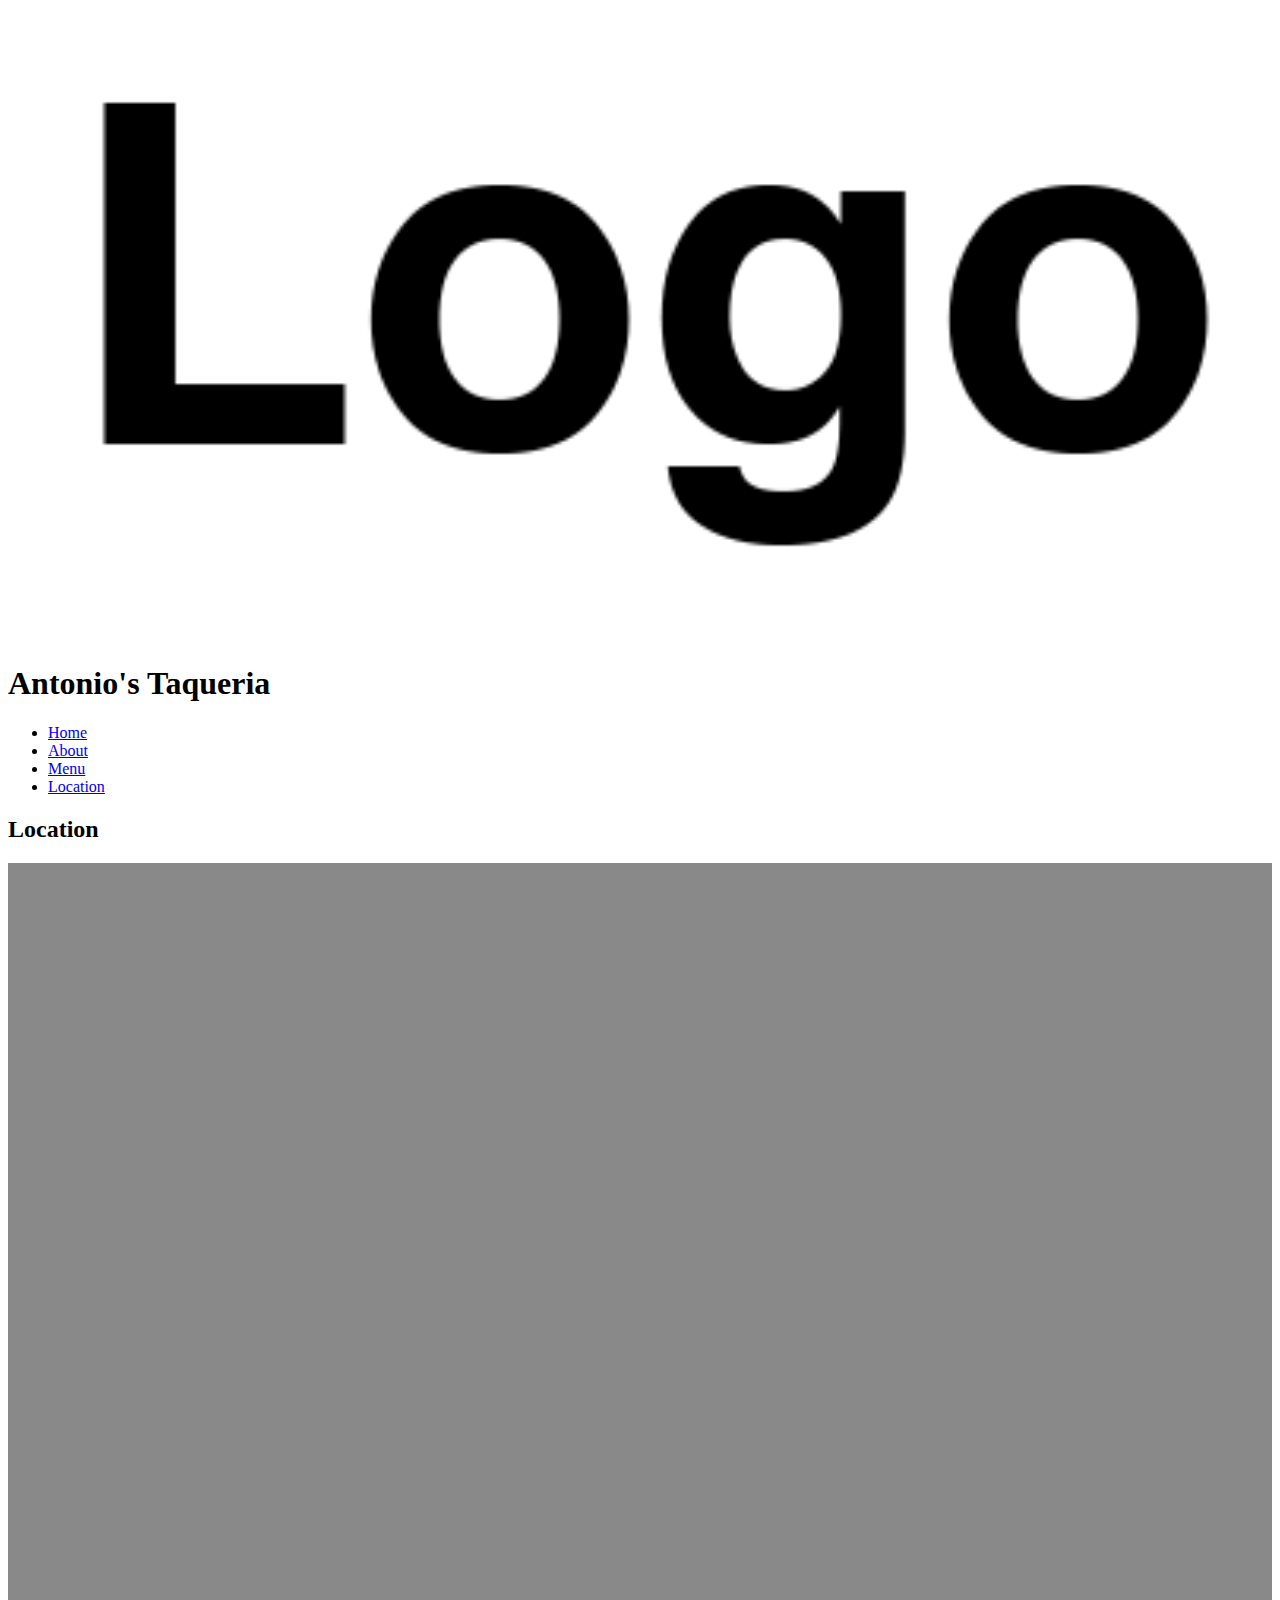
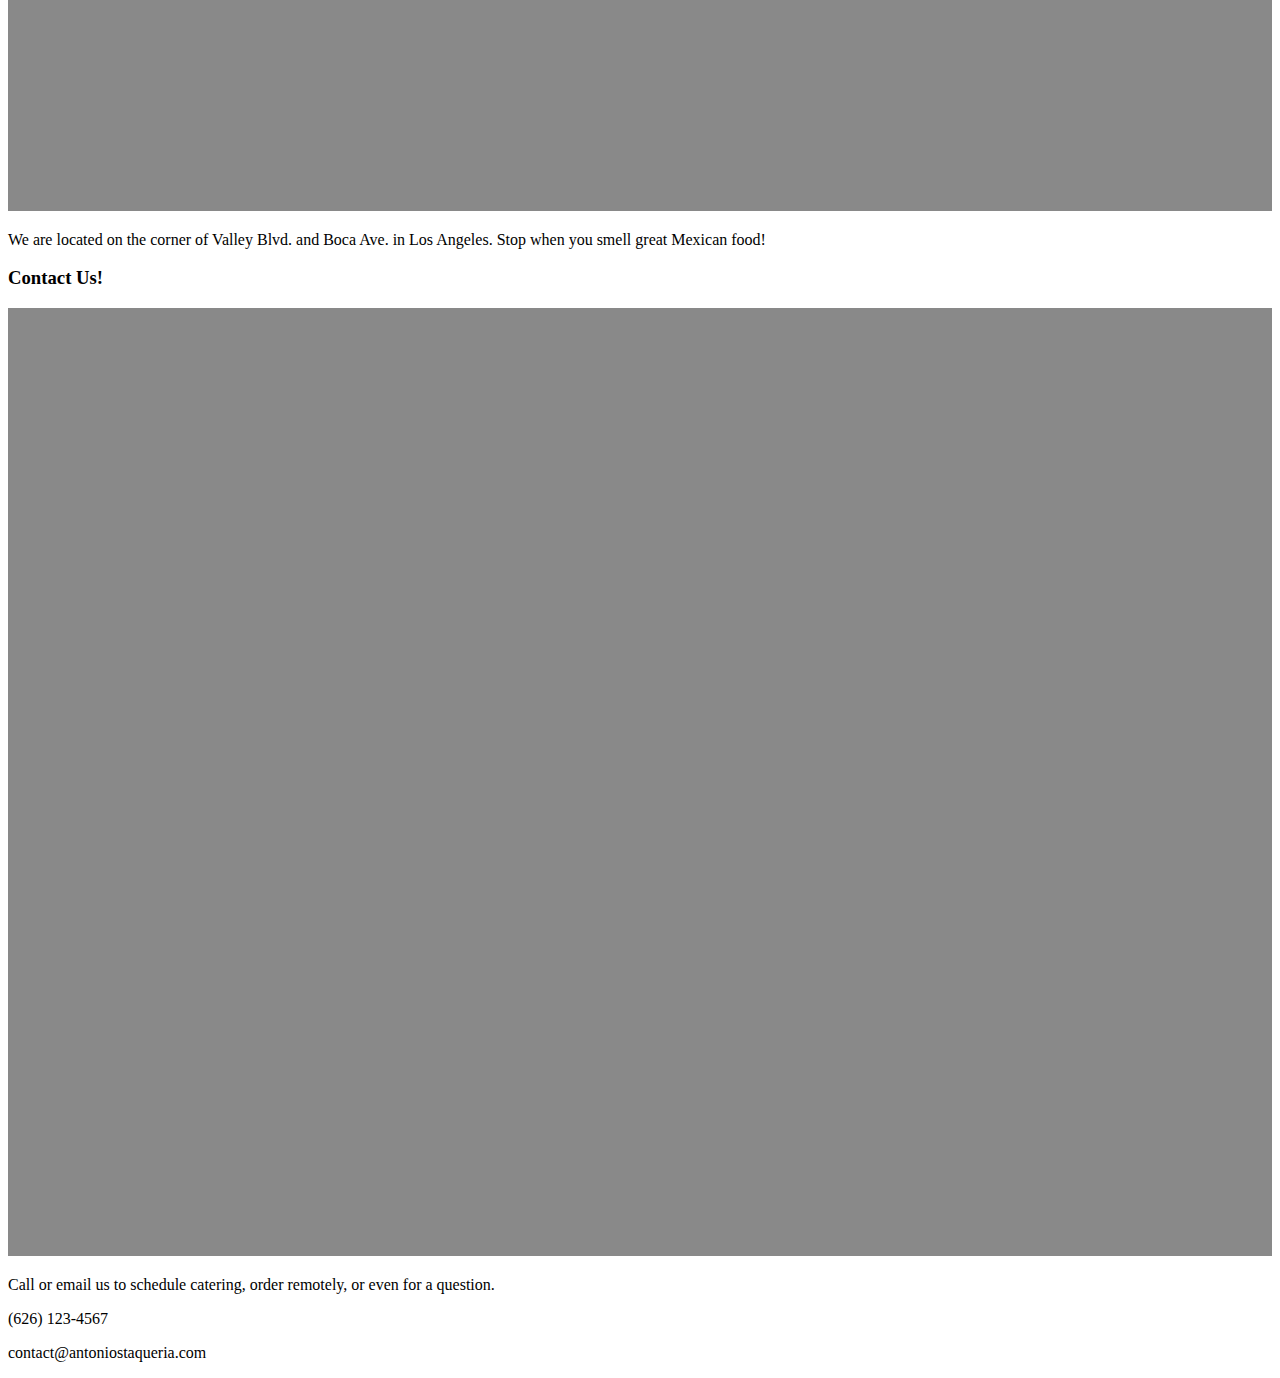
<file: grc338/website-content-hierarchy/location.html>
<!doctype html>
<html>
	
	<head>
		<meta charset="UTF-8">
		<meta name="viewport" content="width=device-width, initial-scale=1">
		<meta http-equiv="Cache-Control" content="no-cache, no-store, must-revalidate" />
		<meta http-equiv="Pragma" content="no-cache" />
		<meta http-equiv="Expires" content="0" />
		<link rel="stylesheet" type="text/css" href="style.css" />
		<title>Antonio's Taqueria Location Page</title>  
	</head>
	
	<body>
		
		<div class="container">
		
		<header>
			<img src="logo.png" alt="Antonio's Taqueria Logo">
			<h1>Antonio's Taqueria</h1>
			<nav>
				<ul>
					<li><a href="index.html">Home</a></li>
					<li><a href="about.html">About</a></li>
					<li><a href="menu.html">Menu</a></li>
					<li><a href="location.html">Location</a></li>
				</ul>
			</nav>
		</header>
		
		<main>
			
			<section class="location">
				<h2>Location</h2>
				<img src="streetviewPlaceholder.jpg" alt="The view of Antonio's from the street.">
				<p>We are located on the corner of Valley Blvd. and Boca Ave. in Los Angeles. Stop when you smell great Mexican food!</p>
			</section>
		
			<section class="contact">
				<h3>Contact Us!</h3>
				<img src="streetviewPlaceholder.jpg" alt="The view of Antonio's from the street.">
				<p>Call or email us to schedule catering, order remotely, or even for a question.</p>
				<p>(626) 123-4567</p>
				<p>contact@antoniostaqueria.com</p>
			</section>
			
		</main>
		
		</div>
		
	</body>
	
</html>
</file>
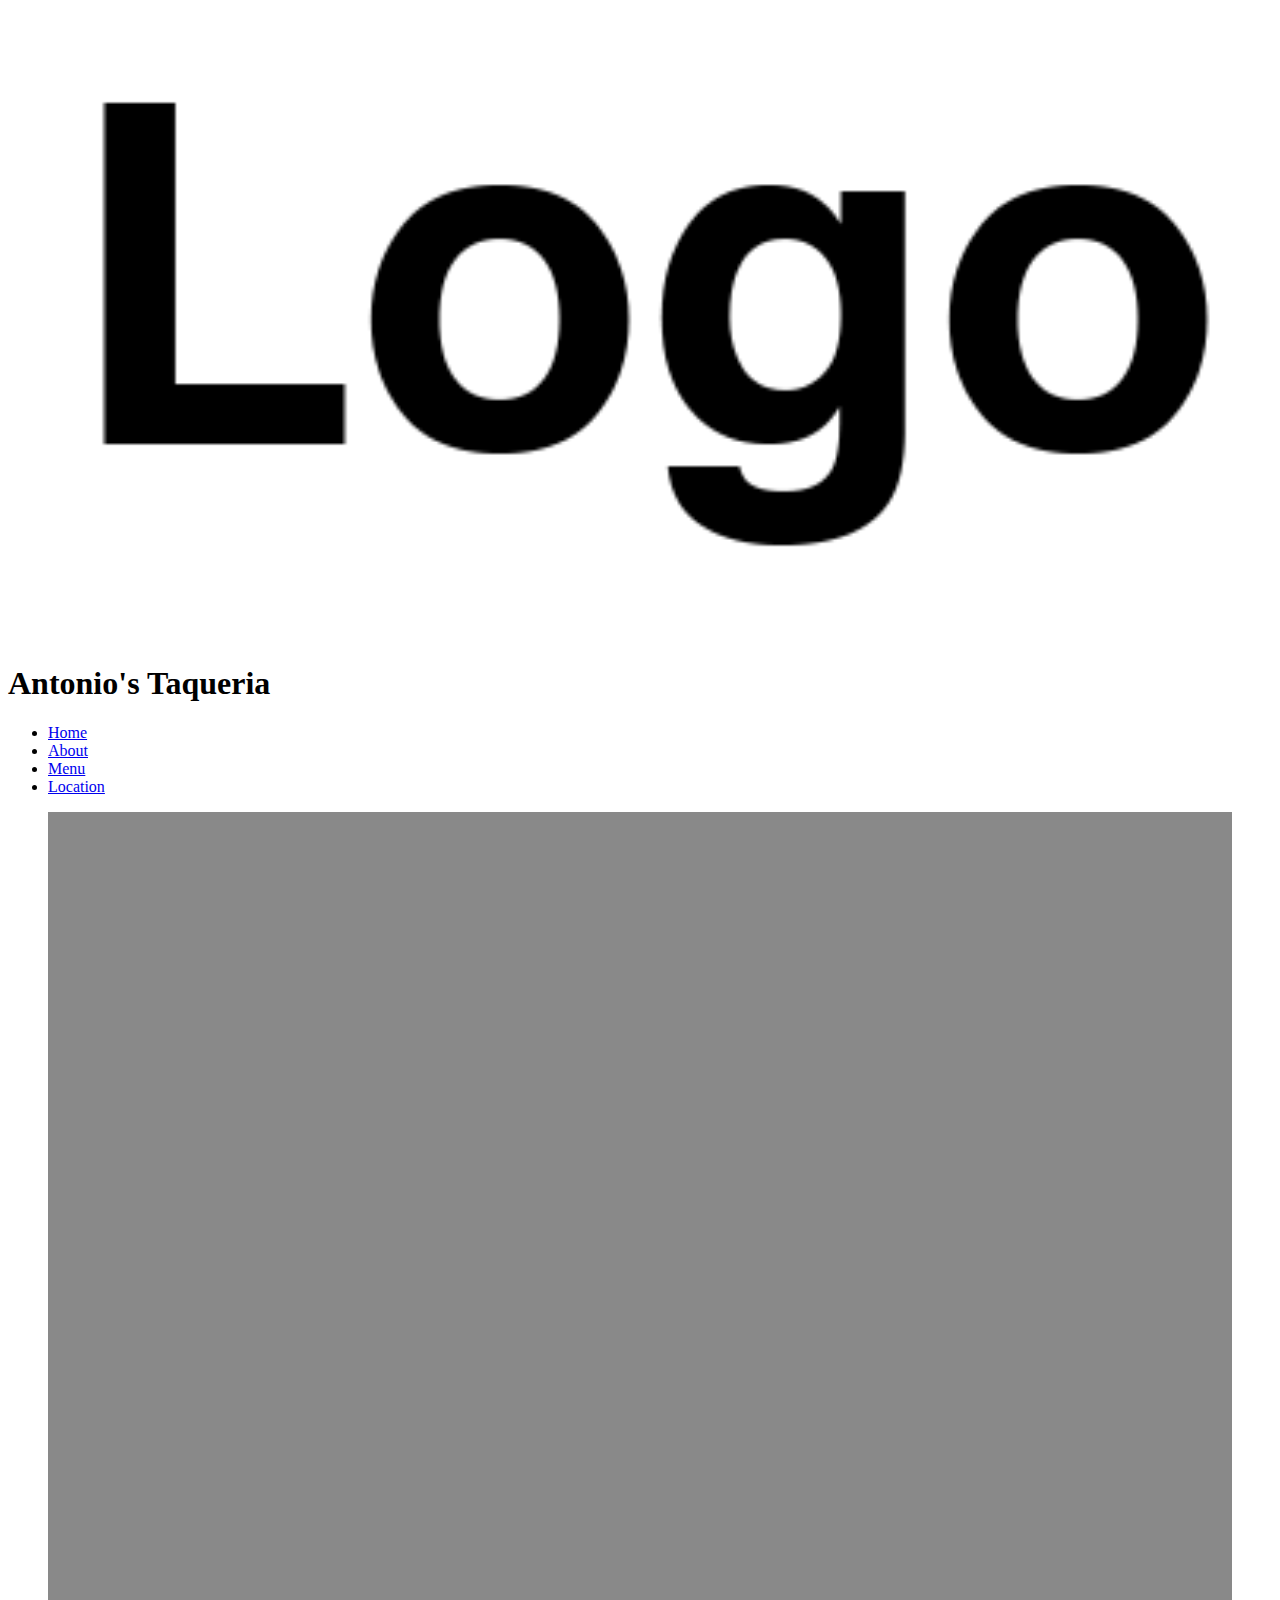
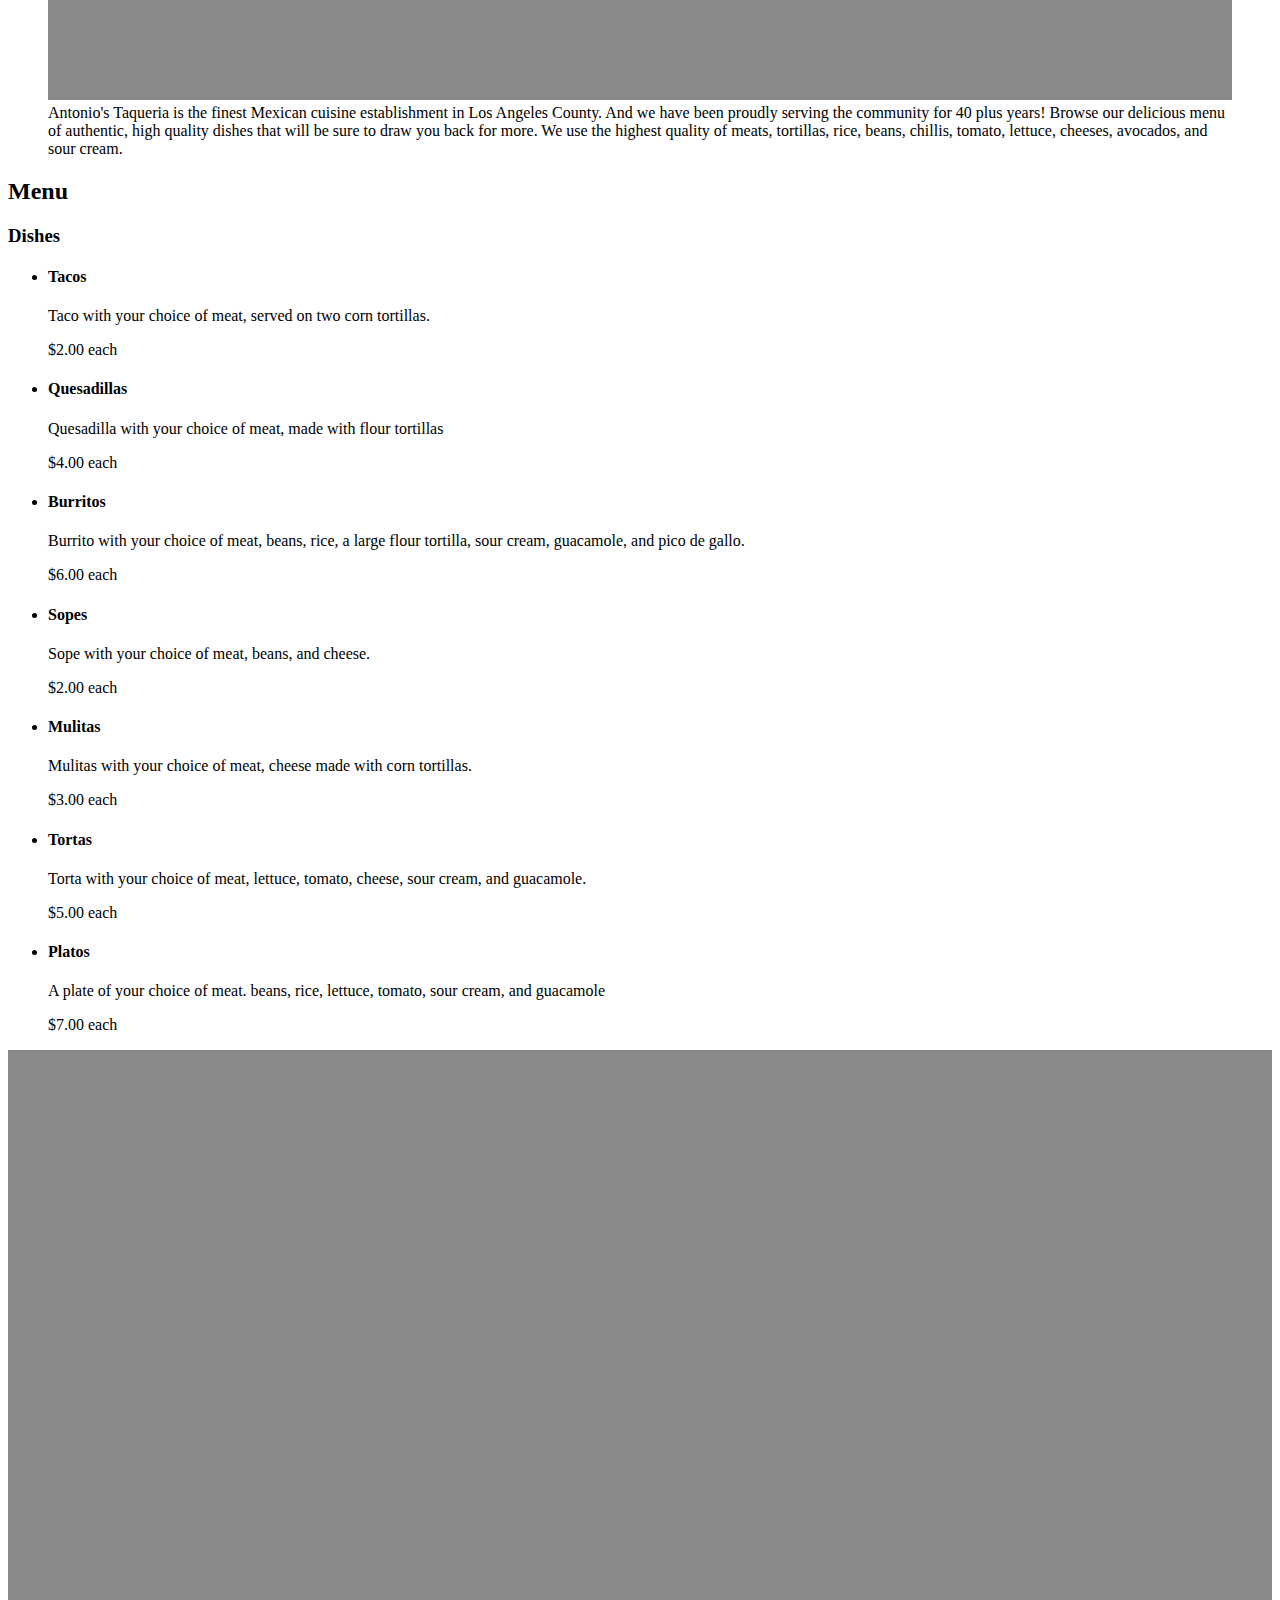
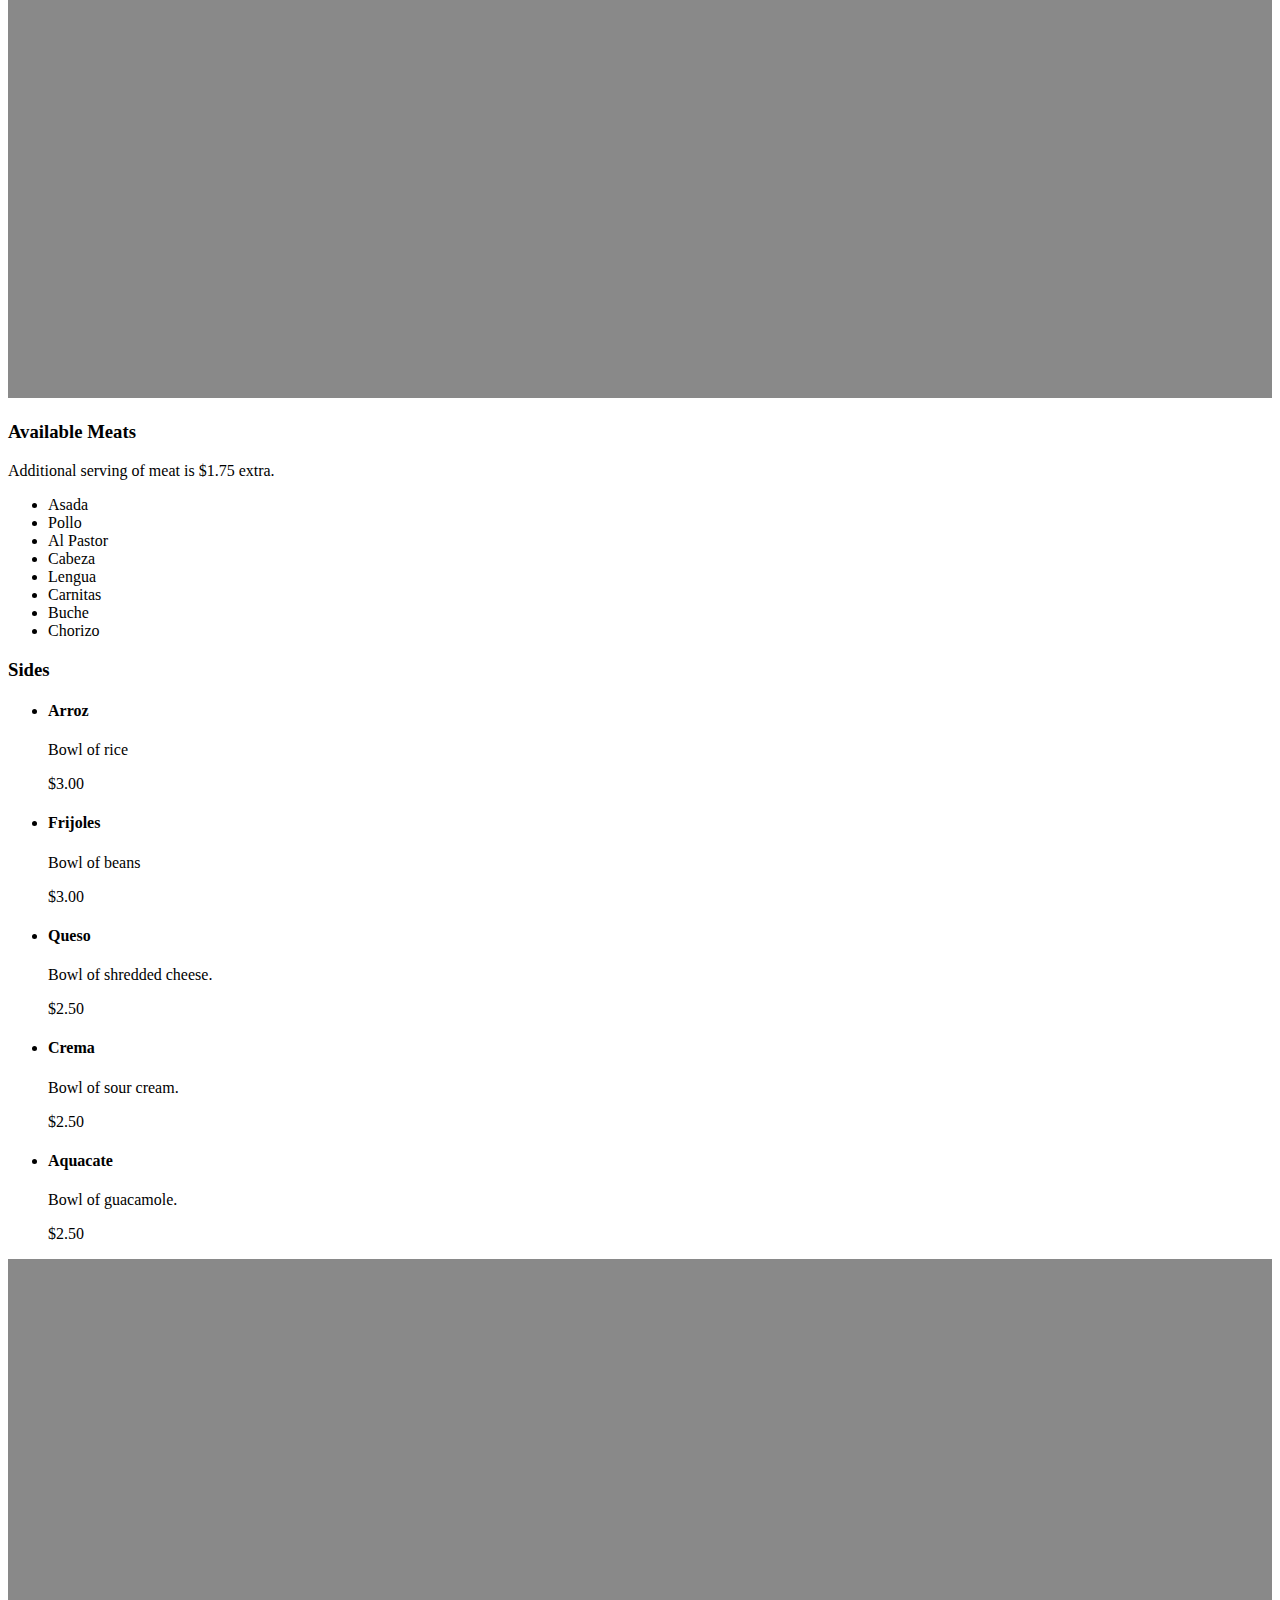
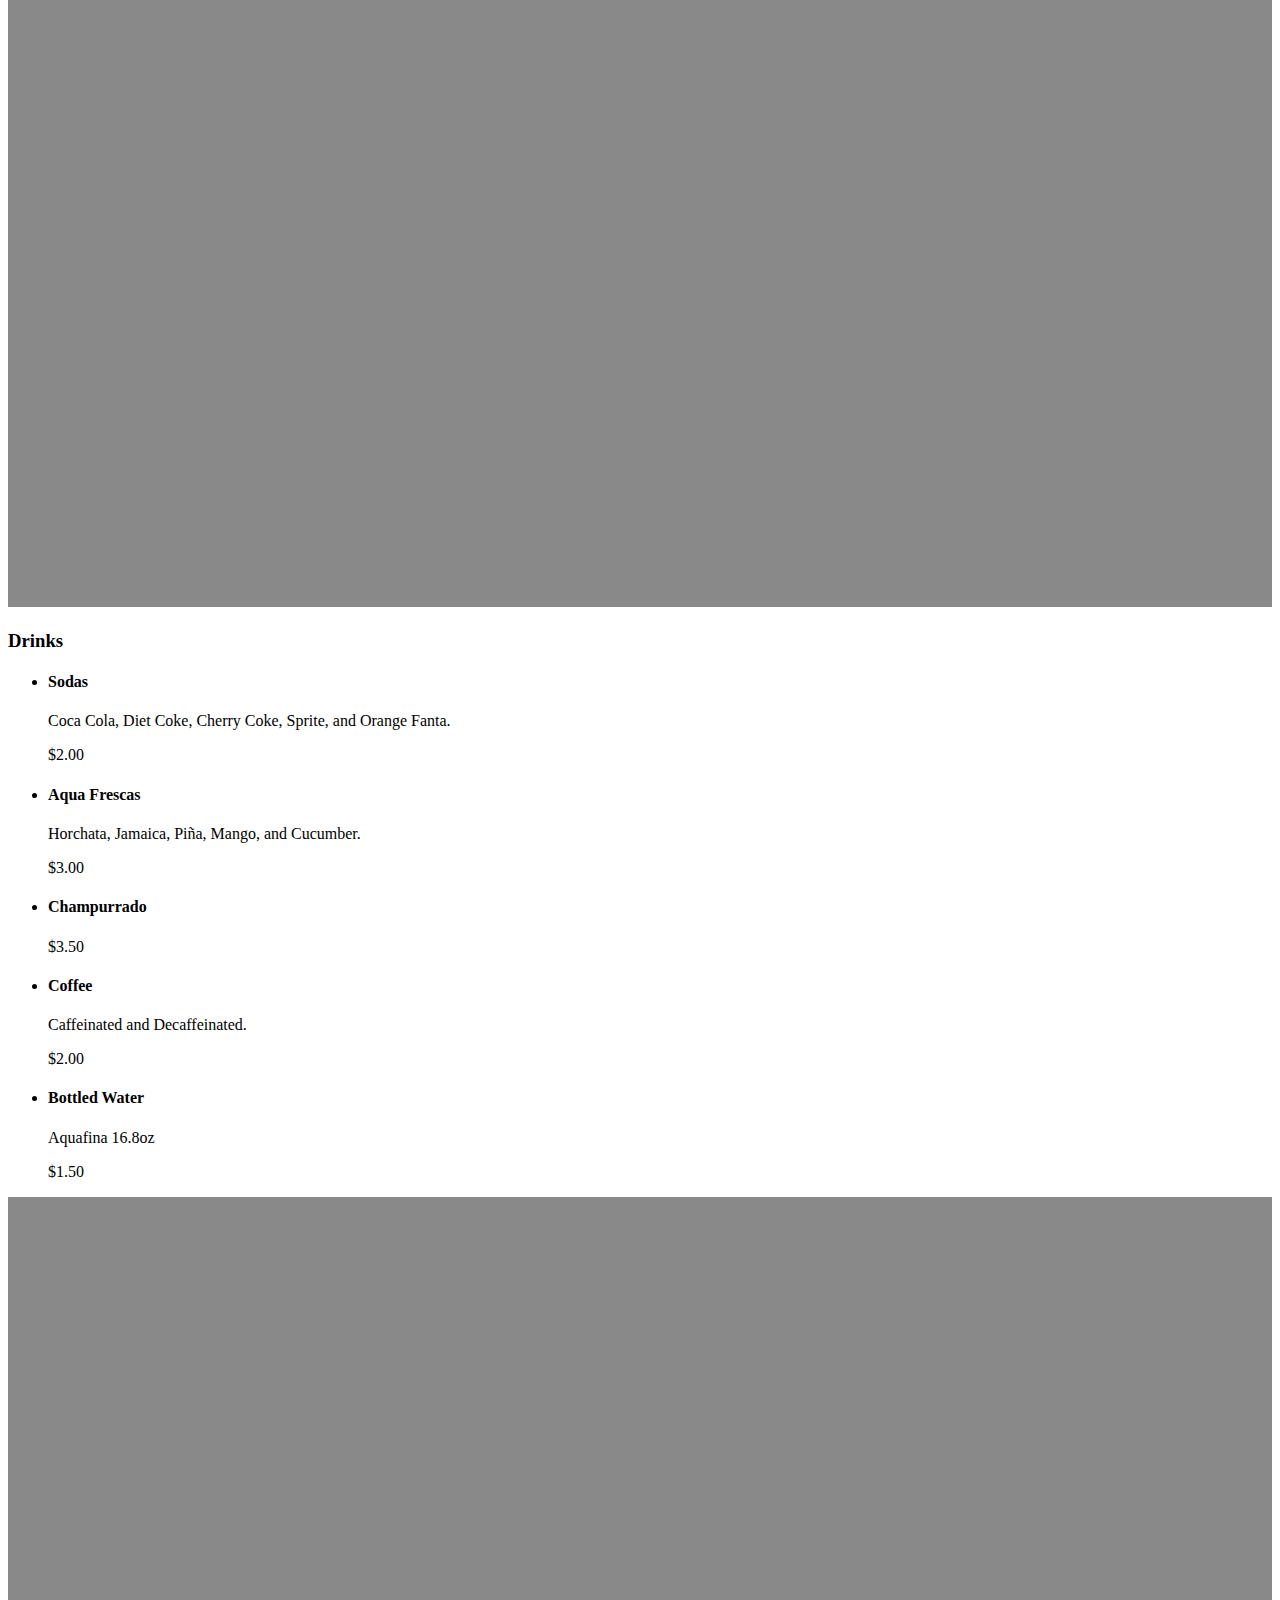
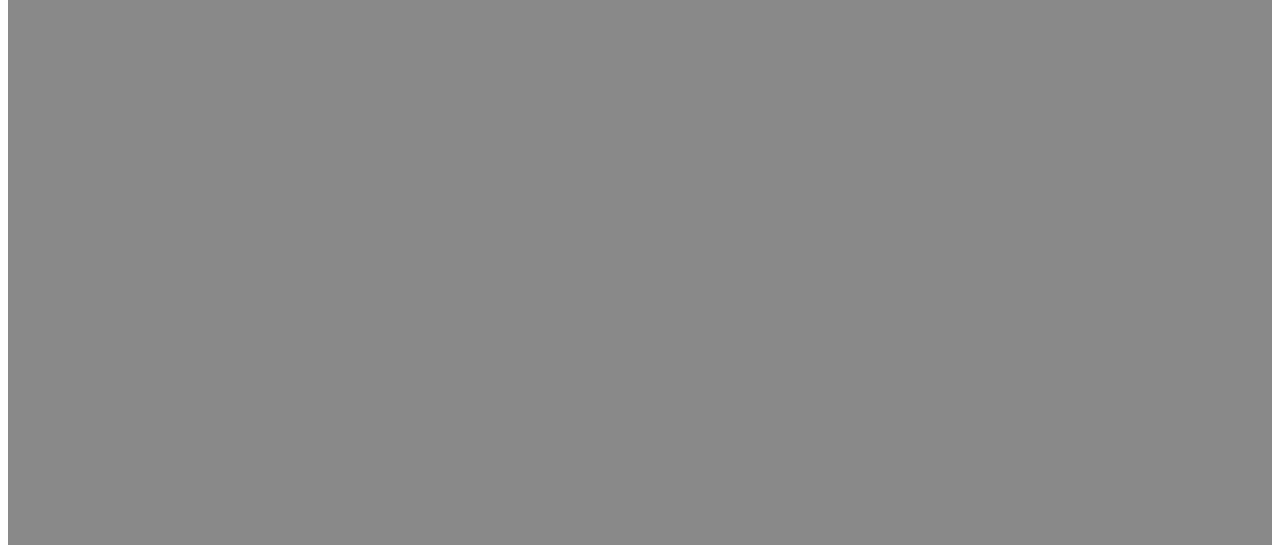
<file: grc338/website-content-hierarchy/menu.html>
<!doctype html>
<html>
	
	<head>
		<meta charset="UTF-8">
		<meta name="viewport" content="width=device-width, initial-scale=1">
		<meta http-equiv="Cache-Control" content="no-cache, no-store, must-revalidate" />
		<meta http-equiv="Pragma" content="no-cache" />
		<meta http-equiv="Expires" content="0" />
		<link rel="stylesheet" type="text/css" href="style.css" />
		<title>Antonio's Taqueria Menu Page</title>  
	</head>
	
	<body>
		
		<div class="container">
		
		<header>
			<img src="logo.png" alt="Antonio's Taqueria Logo">
			<h1>Antonio's Taqueria</h1>
			<nav>
				<ul>
					<li><a href="index.html">Home</a></li>
					<li><a href="about.html">About</a></li>
					<li><a href="menu.html">Menu</a></li>
					<li><a href="location.html">Location</a></li>
				</ul>
			</nav>
		</header>
		
		<figure>
			<img src="platesPlaceholder.jpg" alt="Picture of dishes, sides, and drinks.">
			<figcaption>Antonio's Taqueria is the finest Mexican cuisine establishment in Los Angeles County. And we have been proudly serving the community for 40 plus years! Browse our delicious menu of authentic, high quality dishes that will be sure to draw you back for more. We use the highest quality of meats, tortillas, rice, beans, chillis, tomato, lettuce, cheeses, avocados, and sour cream.</figcaption>
		</figure>
		
		<main>
			
			<section class="menu">
				
				<h2>Menu</h2>
				
			
			<section class="dishes">
				
				<h3>Dishes</h3>
				<ul>
					<li>
						<h4>Tacos</h4>
						<p>Taco with your choice of meat, served on two corn tortillas.</p>
						<p>$2.00 each</p>
					</li>
					<li>
						<h4>Quesadillas</h4>
						<p>Quesadilla with your choice of meat, made with flour tortillas</p>
						<p>$4.00 each</p>
					</li>
					<li>
						<h4>Burritos</h4>
						<p>Burrito with your choice of meat, beans, rice, a large flour tortilla, sour cream, guacamole, and pico de gallo.</p>
						<p>$6.00 each</p>
					</li>
					<li>
						<h4>Sopes</h4>
						<p>Sope with your choice of meat, beans, and cheese.</p>
						<p>$2.00 each</p>
					</li>
					<li>
						<h4>Mulitas</h4>
						<p>Mulitas with your choice of meat, cheese made with corn tortillas.</p>
						<p>$3.00 each</p>
					</li>
					<li>
						<h4>Tortas</h4>
						<p>Torta with your choice of meat, lettuce, tomato, cheese, sour cream, and guacamole.</p>
						<p>$5.00 each</p>
					</li>
					<li>
						<h4>Platos</h4>
						<p>A plate of your choice of meat. beans, rice, lettuce, tomato, sour cream, and guacamole</p>
						<p>$7.00 each</p>
					</li>
				</ul>
				<img src="dishesPlaceholder.jpg" alt="Dishes of tacos, quesadillas, burritos, sopes, mulitas, and tortas.">
			</section>
				
			<section class="meats">
				<h3>Available Meats</h3>
				<p>Additional serving of meat is $1.75 extra.</p>
				<ul>
					<li>Asada</li>
					<li>Pollo</li>
					<li>Al Pastor</li>
					<li>Cabeza</li>
					<li>Lengua</li>
					<li>Carnitas</li>
					<li>Buche</li>
					<li>Chorizo</li>
				</ul>
			</section>
				
			<section class="sides">
				<h3>Sides</h3>
				<ul>
					<li>
						<h4>Arroz</h4>
						<p>Bowl of rice</p>
						<p>$3.00</p>
					</li>
					<li>
						<h4>Frijoles</h4>
						<p>Bowl of beans</p>
						<p>$3.00</p>
					</li>
					<li>
						<h4>Queso</h4>
						<p>Bowl of shredded cheese.</p>
						<p>$2.50</p>
					</li>
					<li>
						<h4>Crema</h4>
						<p>Bowl of sour cream.</p>
						<p>$2.50</p>
					</li>
					<li>
						<h4>Aquacate</h4>
						<p>Bowl of guacamole.</p>
						<p>$2.50</p>
					</li>
				</ul>
				<img src="sidesPlaceholder.jpg" alt="Dishes of rice, beans, cheese, sour cream, and guacamole.">
			</section>
				
			<section class="drinks">
				<h3>Drinks</h3>
				<ul>
					<li>
						<h4>Sodas</h4>
						<p>Coca Cola, Diet Coke, Cherry Coke, Sprite, and Orange Fanta.</p>
						<p>$2.00</p>
					</li>
					<li>
						<h4>Aqua Frescas</h4>
						<p>Horchata, Jamaica, Piña, Mango, and Cucumber.</p>
						<p>$3.00</p>
					</li>
					<li>
						<h4>Champurrado</h4>
						<p>$3.50</p>
					</li>
					<li>
						<h4>Coffee</h4>
						<p>Caffeinated and Decaffeinated.</p>
						<p>$2.00</p>
					</li>
					<li>
						<h4>Bottled Water</h4>
						<p>Aquafina 16.8oz</p>
						<p>$1.50</p>
					</li>
				</ul>
				<img src="drinksPlaceholder.jpg" alt="Cups of sodas, agua frescas, coffee, champurrado, and bottles of water.">
			</section>
				
			</section>
				
		</main>
		
		</div>
		
	</body>
	
</html>
</file>
<file: grc338/css-grid-layout/lasagnastyle.css>
/*CSS DOCUMENT*/


html, body, div, span, applet, object, iframe,h1, h2, h3, h4, h5, h6, p, blockquote, pre,a, abbr, acronym, address, big, cite, code,del, dfn, em, img, ins, kbd, q, s, samp,small, strike, strong, sub, sup, tt, var,b, u, i, center,dl, dt, dd, ol, ul, li,fieldset, form, label, legend,table, caption, tbody, tfoot, thead, tr, th, td,article, aside, canvas, details, embed, figure, figcaption, footer, header, hgroup, menu, nav, output, ruby, section, summary,time, mark, audio, video {margin: 0;	padding: 0;	border: 0;	vertical-align: baseline;} /*My edited version of the Eric Meyer’s reset tool. Feel free to keep it or delete it. */



body {
	padding: 1em;
}

.container{
	max-width: 50em;
	margin: auto;
	display: grid;
	grid-template-columns: 1fr 1fr 1fr 1fr;
	grid-template-rows: 6em auto auto 2em;
	grid-gap: 1em;
}

header{
	color: #FFFFFF;
	font-family: Gotham, "Helvetica Neue", Helvetica, Arial, "sans-serif";
	background: #6E1416;
	grid-column: 1/5;
	padding-top: 0.75em;
	padding-left: 2em;
	border-radius: 2em;
}

figure{
	grid-column: 1/5;
	display:grid;
	grid-template-columns: 3fr 1fr;
	grid-gap: 1em;
}

img {
	object-fit: cover;
	height: 20em;
	width: 100%;
	border-radius: 2em;
}

figcaption{
	color: #FFFFFF;
	font-family: Gotham, "Helvetica Neue", Helvetica, Arial, "sans-serif";
	background: #6E1416;
	border-radius: 2em;
	padding: 1em;
}

main{
	grid-column: 1/5;
	display:grid;
	grid-template-columns: 1fr 1fr;
	grid-gap: 1em;
}

.ingredients{
	color: #FFFFFF;
	font-family: Gotham, "Helvetica Neue", Helvetica, Arial, "sans-serif";
	background: #6E1416;
	border-radius: 2em;
	padding: 2em;
}

.directions{
	color: #FFFFFF;
	font-family: Gotham, "Helvetica Neue", Helvetica, Arial, "sans-serif";
	background: #6E1416;
	border-radius: 2em;
	padding: 2em;
}

footer{
	color: #FFFFFF;
	font-family: Gotham, "Helvetica Neue", Helvetica, Arial, "sans-serif";
	padding-top: 0.5em;
	padding-left: 1em;
	background: #6E1416;
	grid-column: 1/5;
	grid-row: 4/5;
	border-radius: 2em;
}

/*By the way, when we use the slash-asterisk combo, it’s a comment on the CSS and it’s meant for human beings. The machine knows it is not supposed to process anything until it finds a asterisk-slash combo that ends the comment on the CSS. */
</file>
<file: grc338/css-mobile-first/lasagnastyle.css>
/*CSS DOCUMENT*/


html, body, div, span, applet, object, iframe,h1, h2, h3, h4, h5, h6, p, blockquote, pre,a, abbr, acronym, address, big, cite, code,del, dfn, em, img, ins, kbd, q, s, samp,small, strike, strong, sub, sup, tt, var,b, u, i, center,dl, dt, dd, ol, ul, li,fieldset, form, label, legend,table, caption, tbody, tfoot, thead, tr, th, td,article, aside, canvas, details, embed, figure, figcaption, footer, header, hgroup, menu, nav, output, ruby, section, summary,time, mark, audio, video {margin: 0;	padding: 0;	border: 0;	vertical-align: baseline;} /*My edited version of the Eric Meyer’s reset tool. Feel free to keep it or delete it. */

img {
    width: 100%; /*Please leave this line.*/
}

header{
	margin-top: 2em;
	margin-right: 5%;
	margin-left: 5%;
	color: rgba(121,0,2,1.00);
	font-family:Gotham, "Helvetica Neue", Helvetica, Arial, "sans-serif";
}

h1{
	font-size: 3em;
	line-height: 110%;
	padding-bottom: 0.3em;
}

h2{
	font-size: 1.2em;
	line-height: 200%;
	padding-bottom: 1.5em;
}

figcaption{
	font-size: 1.2em;
	font-weight: 1000;
	color: rgba(121,0,2,1.00);
	margin-top: 2em;
	margin-right: 10%;
	margin-bottom: 2em;
	margin-left: 10%;
	font-family:Gotham, "Helvetica Neue", Helvetica, Arial, "sans-serif";
}

h3{
	font-style: italic;
	color: rgba(121,0,2,1.00);
}

.ingredients{
	margin-top: 2em;
	margin-right: 15%;
	margin-left: 15%;
	font-family:Gotham, "Helvetica Neue", Helvetica, Arial, "sans-serif";
	font-weight: 1000;
}

.directions{
	margin-top: 2em;
	margin-right: 15%;
	margin-left: 15%;
	padding-bottom: 5em;
	font-family:Gotham, "Helvetica Neue", Helvetica, Arial, "sans-serif";
	font-weight: 1000;
}

footer{
	position: fixed;
	bottom: 0;
	left: 0;
	width: 100%;
	color: white;
	font-family:Gotham, "Helvetica Neue", Helvetica, Arial, "sans-serif";
	font-size: 1.2em;
	text-align: center;
	background-color: rgba(121,0,2,0.90);
	padding: 0.4em;
}

/*By the way, when we use the slash-asterisk combo, it’s a comment on the CSS and it’s meant for human beings. The machine knows it is not supposed to process anything until it finds a asterisk-slash combo that ends the comment on the CSS. */
</file>
<file: grc338/website-content-hierarchy/style.css>
/*CSS DOCUMENT*/

img {
    width: 100%; 
}

/*Please don’t change this CSS stylesheet for the content hierarchy assginment */
</file>
